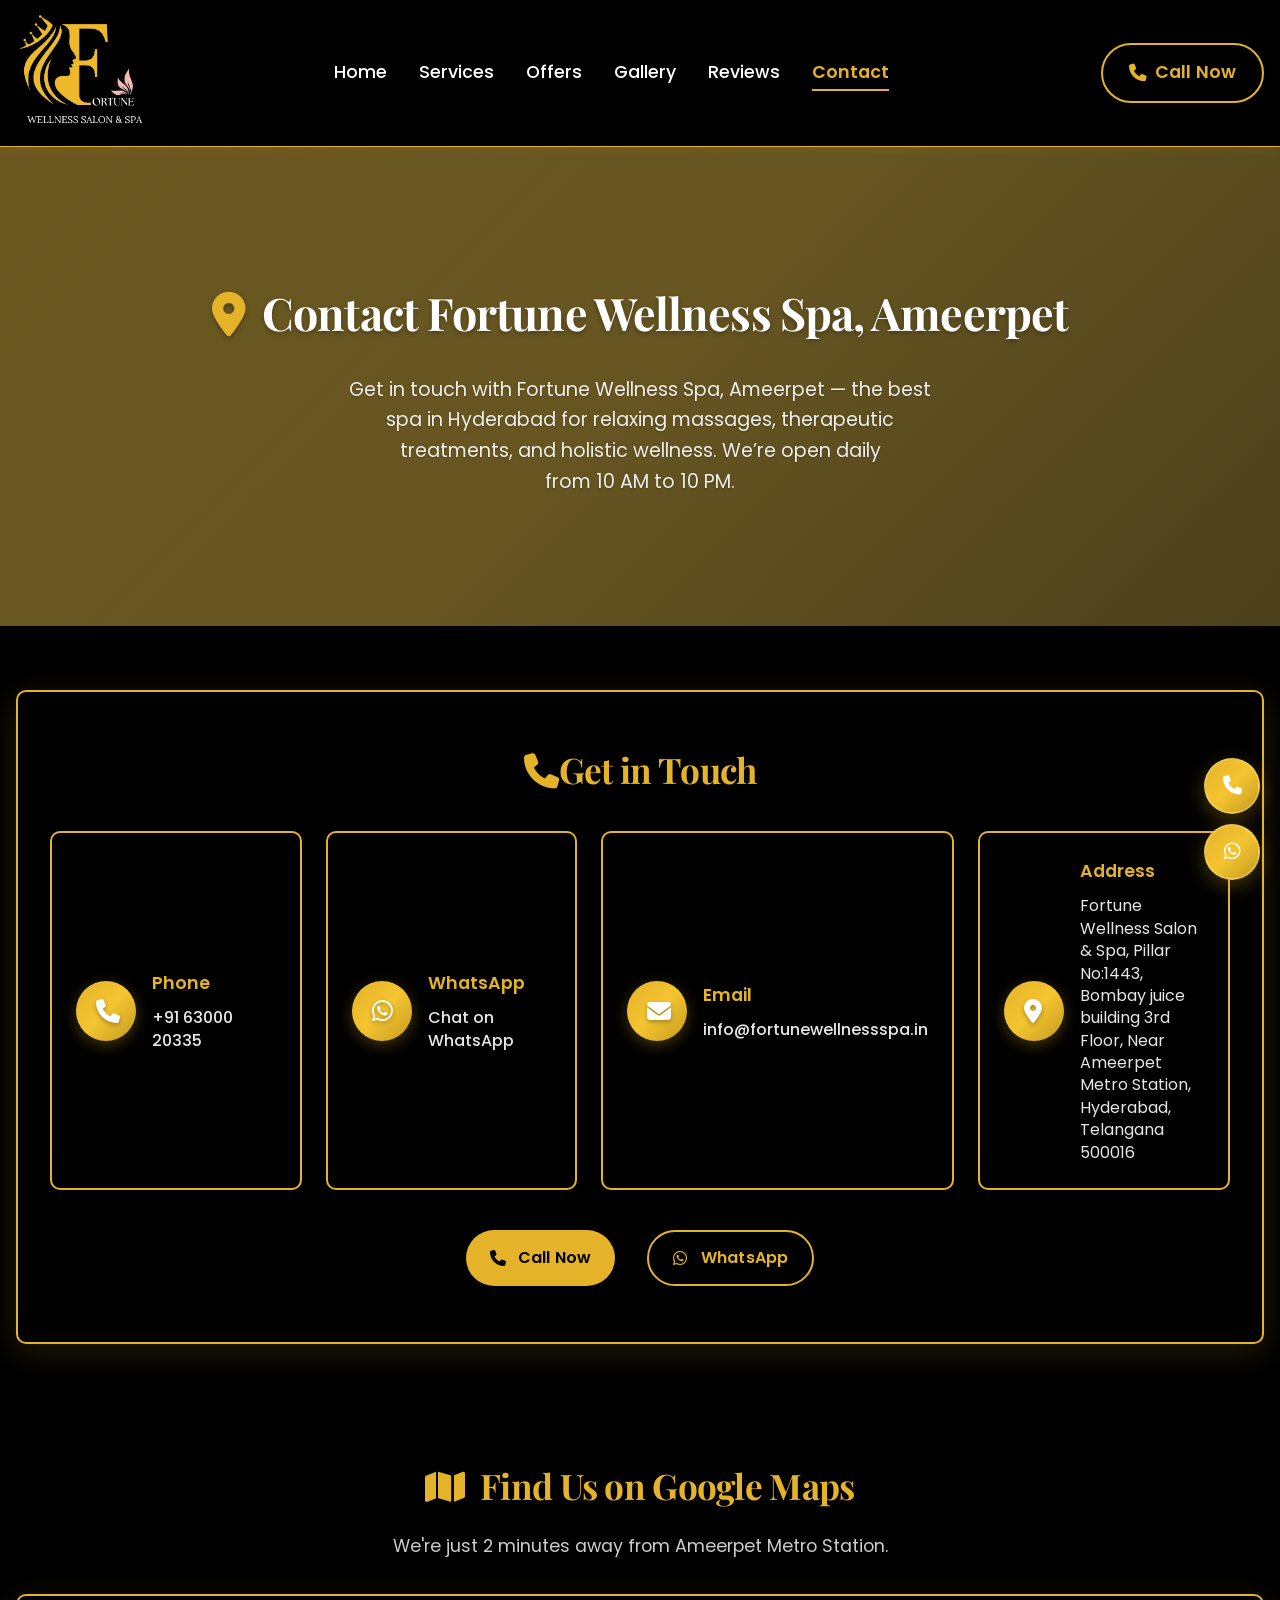
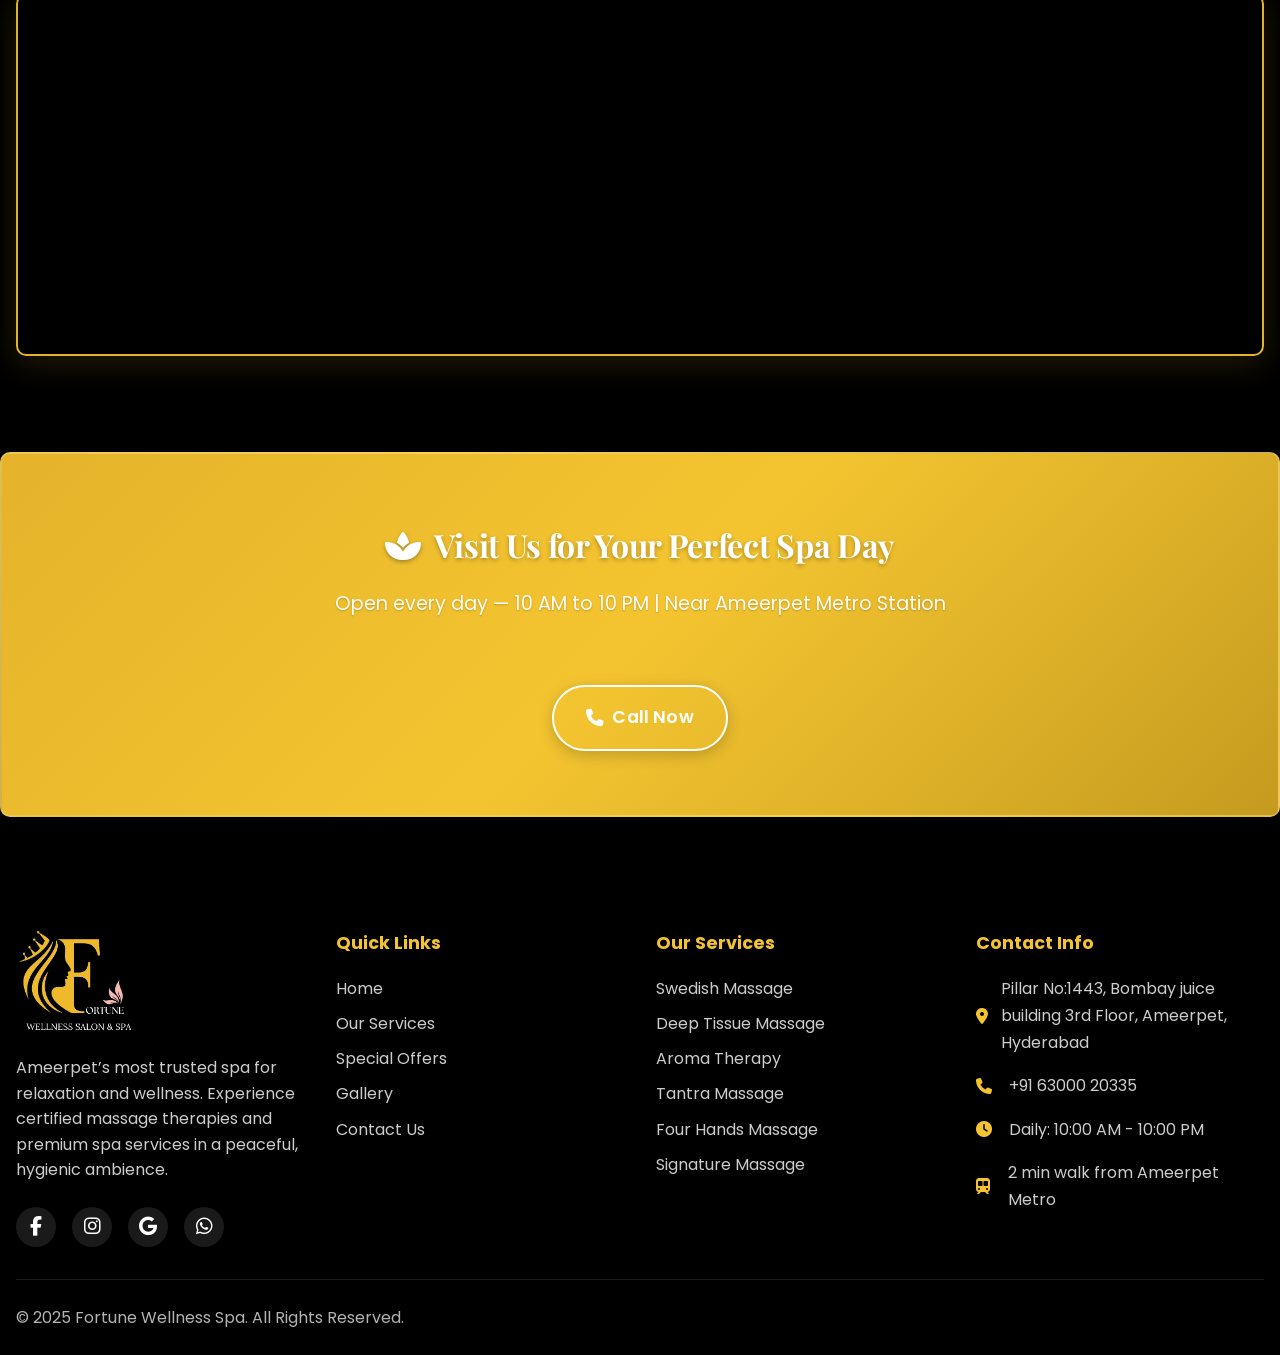
<file: contact.html>
<!DOCTYPE html>
<html lang="en">
<head>
  <meta charset="UTF-8">
  <meta name="viewport" content="width=device-width, initial-scale=1.0">
  <title>Contact Us | Fortune Wellness Spa | Ameerpet Hyderabad</title>
  <meta name="description" content="Contact Fortune Wellness Spa at Pillar No:1443, Bombay juice building 3rd Floor, Ameerpet, Hyderabad. Call, WhatsApp, or visit us daily 10 AM-10 PM. Located near Ameerpet Metro Station.">
  <link rel="stylesheet" href="assets/css/style.css">
  <link rel="stylesheet" href="assets/css/contact.css">
  <link rel="stylesheet" href="https://cdnjs.cloudflare.com/ajax/libs/font-awesome/6.4.0/css/all.min.css">
  <link rel="preconnect" href="https://fonts.googleapis.com">
  <link rel="preconnect" href="https://fonts.gstatic.com" crossorigin>
  <link href="https://fonts.googleapis.com/css2?family=Playfair+Display:wght@400;600;700&family=Poppins:wght@300;400;500;600&display=swap" rel="stylesheet">
  <link rel="icon" href="favicon_io/favicon.ico">
  <link rel="apple-touch-icon" sizes="180x180" href="favicon_io/apple-touch-icon.png">
  <link rel="icon" type="image/png" sizes="32x32" href="favicon_io/favicon-32x32.png">
  <link rel="icon" type="image/png" sizes="16x16" href="favicon_io/favicon-16x16.png">
  <link rel="manifest" href="favicon_io/site.webmanifest">
</head>
<body class="contact-page">

  <!-- Header -->
  <header class="header">
    <div class="container nav-bar">
      <a href="index.html" class="logo"><img src="assets/img/logo.png" alt="Fortune Wellness Spa Logo"></a>
      
      <!-- Mobile Menu Button -->
      <button class="mobile-menu-toggle" id="mobile-menu-toggle">
        <span class="hamburger-line"></span>
        <span class="hamburger-line"></span>
        <span class="hamburger-line"></span>
      </button>
      
      <nav class="nav" id="nav-menu">
        <a href="/">Home</a>
        <a href="/services">Services</a>
        <a href="/offers">Offers</a>
        <a href="/gallery">Gallery</a>
        <a href="/reviews">Reviews</a>
        <a href="/contact" class="active">Contact</a>
      </nav>
      <a href="tel:+916300020335" class="btn-outline"><i class="fas fa-phone"></i> Call Now</a>
    </div>
  </header>

  <!-- Hero Section -->
  <section class="service-hero">
    <div class="container">
      <h1><i class="fas fa-map-marker-alt"></i> Contact Fortune Wellness Spa, Ameerpet</h1>
      <p>Get in touch with Fortune Wellness Spa, Ameerpet — the best spa in Hyderabad for relaxing massages, therapeutic treatments, and holistic wellness. We’re open daily from 10 AM to 10 PM.</p>
    </div>
  </section>

  <!-- Contact Info Section -->
  <section class="container contact-section">
    <div class="contact-info">
      <h2><i class="fas fa-phone"></i> Get in Touch</h2>

      <div class="contact-boxes">
        <div class="contact-box">
          <div class="contact-icon">
            <i class="fas fa-phone"></i>
          </div>
          <div class="contact-content">
            <h4>Phone</h4>
            <a href="tel:+916300020335">+91 63000 20335</a>
          </div>
        </div>

        <div class="contact-box">
          <div class="contact-icon">
            <i class="fab fa-whatsapp"></i>
          </div>
          <div class="contact-content">
            <h4>WhatsApp</h4>
            <a href="https://wa.me/916300020335" target="_blank">Chat on WhatsApp</a>
          </div>
        </div>

        <div class="contact-box">
          <div class="contact-icon">
            <i class="fas fa-envelope"></i>
          </div>
          <div class="contact-content">
            <h4>Email</h4>
            <a href="mailto:info@fortunewellnessspa.in">info@fortunewellnessspa.in</a>
          </div>
        </div>

        <div class="contact-box">
          <div class="contact-icon">
            <i class="fas fa-map-marker-alt"></i>
          </div>
          <div class="contact-content">
            <h4>Address</h4>
            <span>Fortune Wellness Salon & Spa, Pillar No:1443, Bombay juice building 3rd Floor, Near Ameerpet Metro Station, Hyderabad, Telangana 500016</span>
          </div>
        </div>
      </div>

      <div class="cta-group">
        <a href="tel:+916300020335" class="btn-primary"><i class="fas fa-phone"></i> Call Now</a>
        <a href="https://wa.me/916300020335" target="_blank" class="btn-outline"><i class="fab fa-whatsapp"></i> WhatsApp</a>
      </div>
    </div>
  </section>

  <!-- Google Map Embed -->
  <section class="container map-section">
    <h2><i class="fas fa-map"></i> Find Us on Google Maps</h2>
    <p>We're just 2 minutes away from Ameerpet Metro Station.</p>
    <div class="map-container">
      <iframe 
        src="https://www.google.com/maps?q=Fortune+Wellness+Spa+Ameerpet&output=embed" 
        width="100%" 
        height="350" 
        loading="lazy" 
        referrerpolicy="no-referrer-when-downgrade">
      </iframe>
    </div>
  </section>

  <!-- CTA Banner -->
  <section class="offer-banner">
    <h2><i class="fas fa-spa"></i> Visit Us for Your Perfect Spa Day</h2>
    <p>Open every day — 10 AM to 10 PM | Near Ameerpet Metro Station</p>
    <a href="tel:+916300020335" class="btn-outline"><i class="fas fa-phone"></i> Call Now</a>
  </section>

  <!-- Footer -->
  <footer>
    <div class="container footer-content">
      <div class="footer-grid">
        <div class="footer-section">
          <h3 class="footer-logo"><img src="assets/img/logo.png" alt="Fortune Wellness Spa Logo" style="height: 110px; width: auto;"></h3>
          <p>Ameerpet’s most trusted spa for relaxation and wellness. Experience certified massage therapies and premium spa services in a peaceful, hygienic ambience.</p>
          <div class="social-links">
            <a href="#" title="Facebook"><i class="fab fa-facebook-f"></i></a>
            <a href="#" title="Instagram"><i class="fab fa-instagram"></i></a>
            <a href="#" title="Google Reviews"><i class="fab fa-google"></i></a>
            <a href="#" title="WhatsApp"><i class="fab fa-whatsapp"></i></a>
          </div>
        </div>
        
        <div class="footer-section">
          <h4>Quick Links</h4>
          <ul>
            <li><a href="/">Home</a></li>
            <li><a href="/services">Our Services</a></li>
            <li><a href="/offers">Special Offers</a></li>
            <li><a href="/gallery">Gallery</a></li>
            <li><a href="/contact">Contact Us</a></li>
          </ul>
        </div>
        
        <div class="footer-section">
          <h4>Our Services</h4>
          <ul>
            <li><a href="/services">Swedish Massage</a></li>
            <li><a href="/services">Deep Tissue Massage</a></li>
            <li><a href="/services">Aroma Therapy</a></li>
            <li><a href="/services">Tantra Massage</a></li>
            <li><a href="/services">Four Hands Massage</a></li>
            <li><a href="/services">Signature Massage</a></li>
          </ul>
        </div>
        
        <div class="footer-section">
          <h4>Contact Info</h4>
          <div class="contact-item">
            <i class="fas fa-map-marker-alt"></i>
            <a href="https://www.google.com/maps/search/?api=1&query=Fortune+Wellness+Salon+And+Spa+Ameerpet+Hyderabad" target="_blank">Pillar No:1443, Bombay juice building 3rd Floor, Ameerpet, Hyderabad</a>
          </div>
          <div class="contact-item">
            <i class="fas fa-phone"></i>
            <a href="tel:+916300020335">+91 63000 20335</a>
          </div>
          <div class="contact-item">
            <i class="fas fa-clock"></i>
            <span>Daily: 10:00 AM - 10:00 PM</span>
          </div>
          <div class="contact-item">
            <i class="fas fa-subway"></i>
            <span>2 min walk from Ameerpet Metro</span>
          </div>
        </div>
      </div>
      
      <div class="footer-bottom">
        <div class="footer-bottom-content">
          <p>&copy; 2025 Fortune Wellness Spa. All Rights Reserved.</p>
          <div class="footer-links">
            
           
          </div>
        </div>
      </div>
    </div>
  </footer>

  <!-- Floating Button -->
  <div class="floating-cta">
    <a href="tel:+916300020335" title="Call Now"><i class="fas fa-phone"></i></a>
    <a href="https://wa.me/916300020335" target="_blank" title="WhatsApp"><i class="fab fa-whatsapp"></i></a>
  </div>

  <script src="assets/js/main.js"></script>
</body>
</html>
</file>
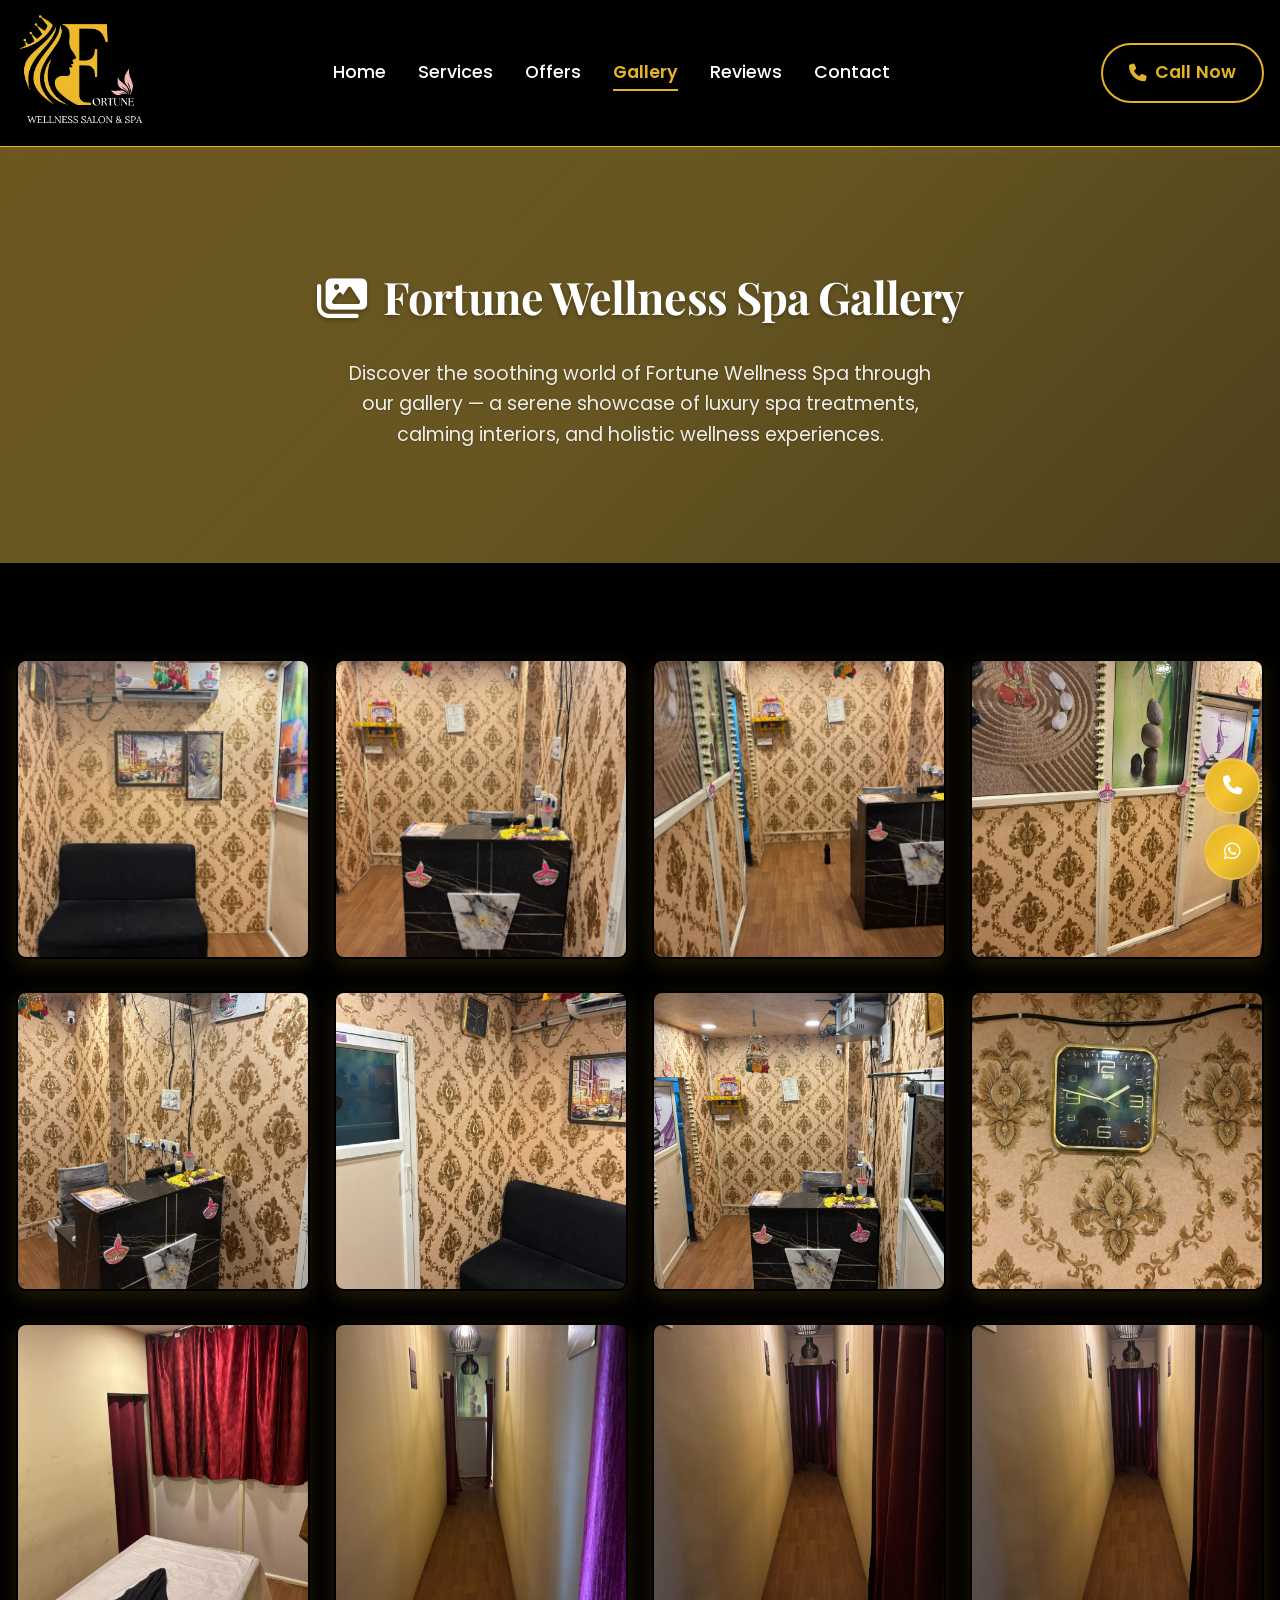
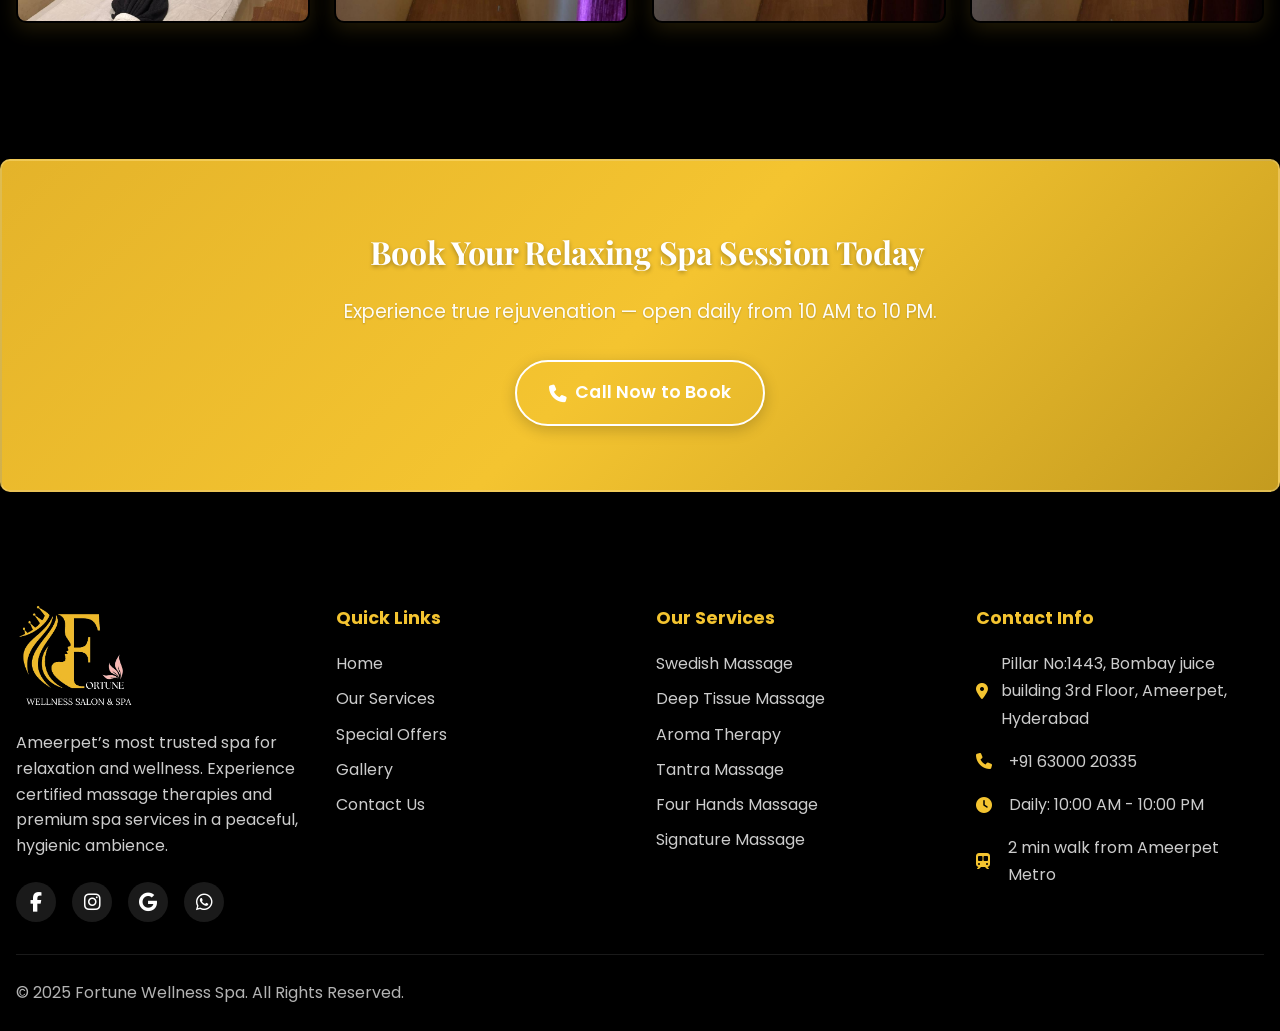
<file: gallery.html>
<!DOCTYPE html>
<html lang="en">
<head>
  <meta charset="UTF-8">
  <meta name="viewport" content="width=device-width, initial-scale=1.0">
  <title>Gallery | Fortune Wellness Spa | Spa Ambience & Interior Photos</title>
  <meta name="description" content="Explore Fortune Wellness Spa's serene ambience, private massage rooms, premium oils, and professional team. See our peaceful spa environment at Pillar No:1443, Bombay juice building 3rd Floor, Ameerpet Hyderabad.">
  <link rel="stylesheet" href="assets/css/style.css">
  <link rel="stylesheet" href="assets/css/gallery.css">
  <link rel="stylesheet" href="https://cdnjs.cloudflare.com/ajax/libs/font-awesome/6.4.0/css/all.min.css">
  <link rel="preconnect" href="https://fonts.googleapis.com">
  <link rel="preconnect" href="https://fonts.gstatic.com" crossorigin>
  <link href="https://fonts.googleapis.com/css2?family=Playfair+Display:wght@400;600;700&family=Poppins:wght@300;400;500;600&display=swap" rel="stylesheet">
  <link rel="icon" href="favicon_io/favicon.ico">
  <link rel="apple-touch-icon" sizes="180x180" href="favicon_io/apple-touch-icon.png">
  <link rel="icon" type="image/png" sizes="32x32" href="favicon_io/favicon-32x32.png">
  <link rel="icon" type="image/png" sizes="16x16" href="favicon_io/favicon-16x16.png">
  <link rel="manifest" href="favicon_io/site.webmanifest">
</head>
<body class="gallery-page">

  <!-- Header -->
  <header class="header">
    <div class="container nav-bar">
      <a href="index.html" class="logo"><img src="assets/img/logo.png" alt="Fortune Wellness Spa Logo"></a>
      
      <!-- Mobile Menu Button -->
      <button class="mobile-menu-toggle" id="mobile-menu-toggle">
        <span class="hamburger-line"></span>
        <span class="hamburger-line"></span>
        <span class="hamburger-line"></span>
      </button>
      
      <nav class="nav" id="nav-menu">
        <a href="/">Home</a>
        <a href="/services">Services</a>
        <a href="/offers">Offers</a>
        <a href="/gallery" class="active">Gallery</a>
        <a href="/reviews">Reviews</a>
        <a href="/contact">Contact</a>
      </nav>
      <a href="tel:+916300020335" class="btn-outline"><i class="fas fa-phone"></i> Call Now</a>
    </div>
  </header>

  <!-- Hero Section -->
  <section class="service-hero">
    <div class="container">
      <h1><i class="fas fa-images"></i> Fortune Wellness Spa Gallery</h1>
      <p>Discover the soothing world of Fortune Wellness Spa through our gallery — a serene showcase of luxury spa treatments, calming interiors, and holistic wellness experiences.</p>
    </div>
  </section>

  <!-- Gallery Container -->
  <div class="gallery-container">
    <div class="container">
      <div class="gallery-grid-3x3">
        <div class="gallery-item">
          <img src="/assets/img/Gallery Images/a1.jpg" alt="Spa reception and lounge area" />
        </div>
        <div class="gallery-item">
          <img src="/assets/img/Gallery Images/a2.jpg" alt="Calm lighting and aroma candles" />
        </div>
        <div class="gallery-item">
          <img src="/assets/img/Gallery Images/a3.jpg" alt="Relaxation zone at Fortune Wellness Spa" />
        </div>
        <div class="gallery-item">
          <img src="/assets/img/Gallery Images/a4.jpg" alt="Private massage room with warm lighting" />
        </div>
        <div class="gallery-item">
          <img src="/assets/img/Gallery Images/a5.jpg" alt="Couple spa room in Ameerpet Hyderabad" />
        </div>
        <div class="gallery-item">
          <img src="/assets/img/Gallery Images/a6.jpg" alt="Relaxation bed and essential oils" />
        </div>
        <div class="gallery-item">
          <img src="/assets/img/Gallery Images/a7.jpg" alt="Premium essential oils" />
        </div>
        <div class="gallery-item">
          <img src="/assets/img/Gallery Images/a8.jpg" alt="Massage stones and candles" />
        </div>
        <div class="gallery-item">
          <img src="/assets/img/Gallery Images/a11.jpg" alt="Therapy towels and spa tools" />
        </div>
        <div class="gallery-item">
          <img src="/assets/img/Gallery Images/a18.jpg" alt="Therapist preparing treatment" />
        </div>
        <div class="gallery-item">
          <img src="/assets/img/Gallery Images/a16.jpg" alt="Spa staff welcoming clients" />
        </div>
        <div class="gallery-item">
          <img src="/assets/img/Gallery Images/a14.jpg" alt="Therapist performing massage therapy" />
        </div>
      </div>
    </div>
  </div>

  <!-- CTA Banner -->
  <section class="offer-banner">
    <h2><i class="fas fa-sparkles"></i> Book Your Relaxing Spa Session Today</h2>
    <p>Experience true rejuvenation — open daily from 10 AM to 10 PM.</p>
    <a href="tel:+916300020335" class="btn-primary"><i class="fas fa-phone"></i> Call Now to Book</a>
  </section>

  <!-- Footer -->
  <footer>
    <div class="container footer-content">
      <div class="footer-grid">
        <div class="footer-section">
          <h3 class="footer-logo"><img src="assets/img/logo.png" alt="Fortune Wellness Spa Logo" style="height: 110px; width: auto;"></h3>
          <p>Ameerpet’s most trusted spa for relaxation and wellness. Experience certified massage therapies and premium spa services in a peaceful, hygienic ambience.</p>
          <div class="social-links">
            <a href="#" title="Facebook"><i class="fab fa-facebook-f"></i></a>
            <a href="#" title="Instagram"><i class="fab fa-instagram"></i></a>
            <a href="#" title="Google Reviews"><i class="fab fa-google"></i></a>
            <a href="#" title="WhatsApp"><i class="fab fa-whatsapp"></i></a>
          </div>
        </div>
        
        <div class="footer-section">
          <h4>Quick Links</h4>
          <ul>
            <li><a href="/">Home</a></li>
            <li><a href="/services">Our Services</a></li>
            <li><a href="/offers">Special Offers</a></li>
            <li><a href="/gallery">Gallery</a></li>
            <li><a href="/contact">Contact Us</a></li>
          </ul>
        </div>
        
        <div class="footer-section">
          <h4>Our Services</h4>
          <ul>
            <li><a href="/services">Swedish Massage</a></li>
            <li><a href="/services">Deep Tissue Massage</a></li>
            <li><a href="/services">Aroma Therapy</a></li>
            <li><a href="/services">Tantra Massage</a></li>
            <li><a href="/services">Four Hands Massage</a></li>
            <li><a href="/services">Signature Massage</a></li>
          </ul>
        </div>
        
        <div class="footer-section">
          <h4>Contact Info</h4>
          <div class="contact-item">
            <i class="fas fa-map-marker-alt"></i>
            <a href="https://www.google.com/maps/search/?api=1&query=Fortune+Wellness+Salon+And+Spa+Ameerpet+Hyderabad" target="_blank">Pillar No:1443, Bombay juice building 3rd Floor, Ameerpet, Hyderabad</a>
          </div>
          <div class="contact-item">
            <i class="fas fa-phone"></i>
            <a href="tel:+916300020335">+91 63000 20335</a>
          </div>
          <div class="contact-item">
            <i class="fas fa-clock"></i>
            <span>Daily: 10:00 AM - 10:00 PM</span>
          </div>
          <div class="contact-item">
            <i class="fas fa-subway"></i>
            <span>2 min walk from Ameerpet Metro</span>
          </div>
        </div>
      </div>
      
      <div class="footer-bottom">
        <div class="footer-bottom-content">
          <p>&copy; 2025 Fortune Wellness Spa. All Rights Reserved.</p>
          <div class="footer-links">
            
            
          </div>
        </div>
      </div>
    </div>
  </footer>

  <!-- Floating Button -->
  <div class="floating-cta">
    <a href="tel:+916300020335" title="Call Now"><i class="fas fa-phone"></i></a>
    <a href="https://wa.me/916300020335" target="_blank" title="WhatsApp"><i class="fab fa-whatsapp"></i></a>
  </div>

  <script src="assets/js/main.js"></script>
</body>
</html>
</file>
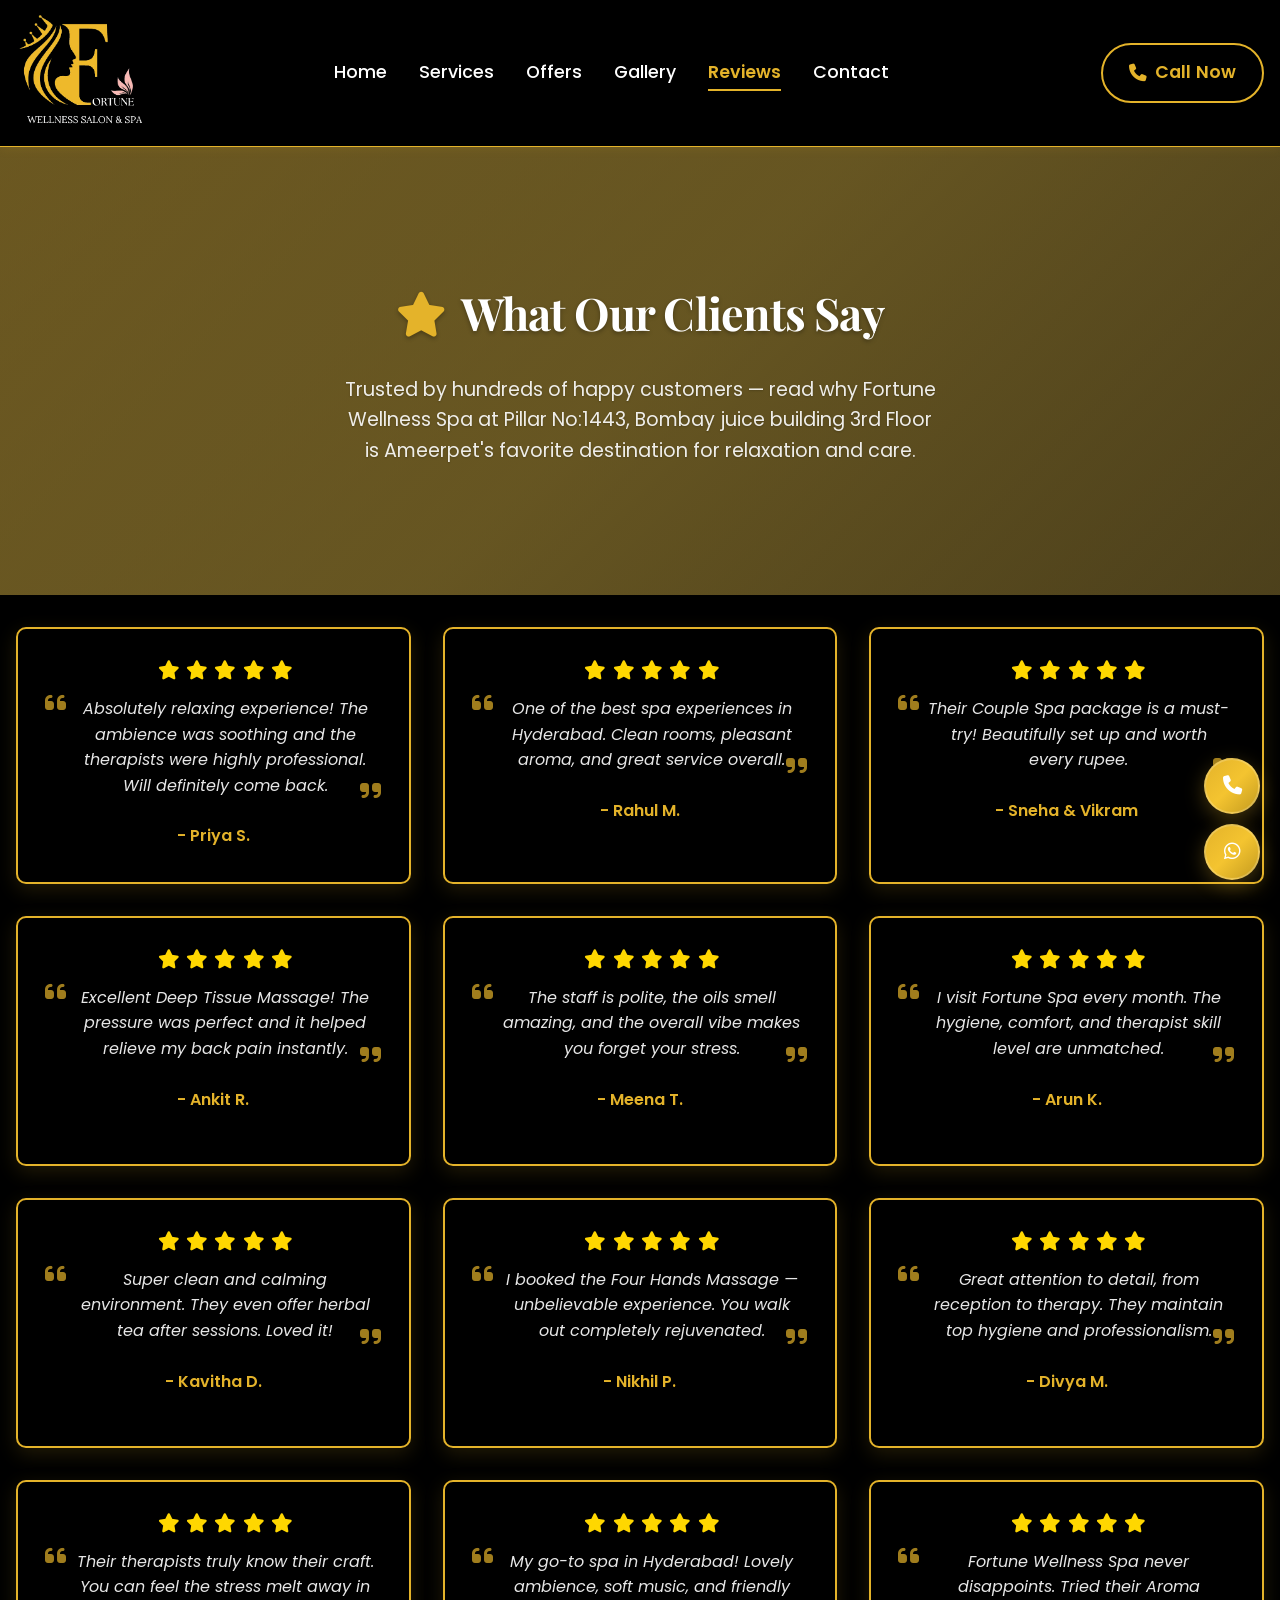
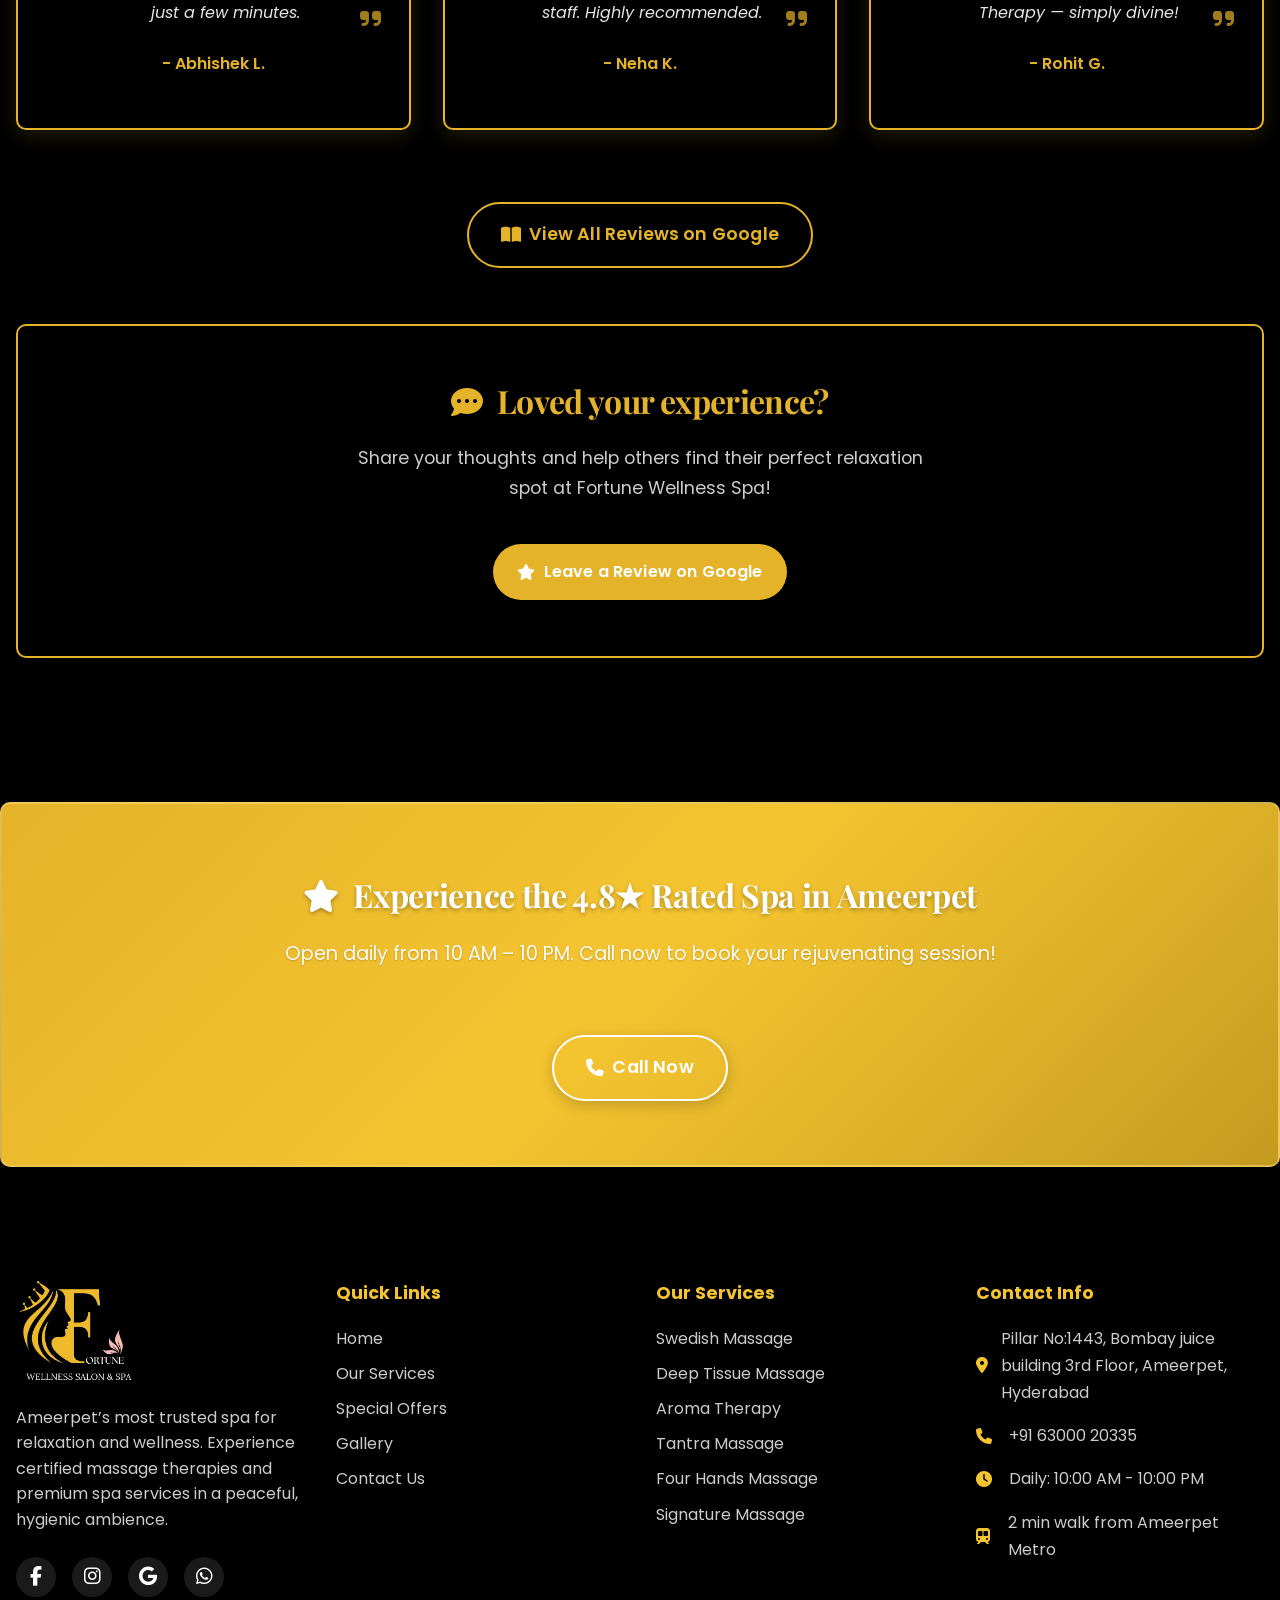
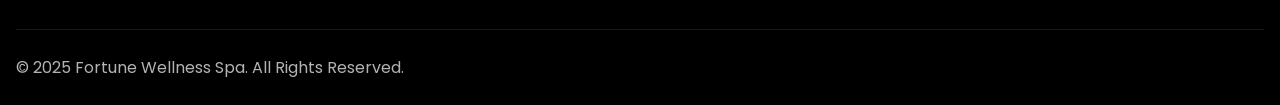
<file: reviews.html>
<!DOCTYPE html>
<html lang="en">
<head>
  <meta charset="UTF-8">
  <meta name="viewport" content="width=device-width, initial-scale=1.0">
  <title>Reviews | Fortune Wellness Spa | Client Testimonials & Feedback</title>
  <meta name="description" content="Read genuine client reviews and testimonials for Fortune Wellness Spa at Pillar No:1443, Bombay juice building 3rd Floor, Ameerpet, Hyderabad. 4.8★ rated spa with hundreds of happy customers.">
  <link rel="stylesheet" href="assets/css/style.css">
  <link rel="stylesheet" href="assets/css/reviews.css">
  <link rel="stylesheet" href="https://cdnjs.cloudflare.com/ajax/libs/font-awesome/6.4.0/css/all.min.css">
  <link rel="preconnect" href="https://fonts.googleapis.com">
  <link rel="preconnect" href="https://fonts.gstatic.com" crossorigin>
  <link href="https://fonts.googleapis.com/css2?family=Playfair+Display:wght@400;600;700&family=Poppins:wght@300;400;500;600&display=swap" rel="stylesheet">
  <link rel="icon" href="favicon_io/favicon.ico">
  <link rel="apple-touch-icon" sizes="180x180" href="favicon_io/apple-touch-icon.png">
  <link rel="icon" type="image/png" sizes="32x32" href="favicon_io/favicon-32x32.png">
  <link rel="icon" type="image/png" sizes="16x16" href="favicon_io/favicon-16x16.png">
  <link rel="manifest" href="favicon_io/site.webmanifest">
</head>
<body class="reviews-page">

  <!-- Header -->
  <header class="header">
    <div class="container nav-bar">
      <a href="index.html" class="logo"><img src="assets/img/logo.png" alt="Fortune Wellness Spa Logo"></a>
      
      <!-- Mobile Menu Button -->
      <button class="mobile-menu-toggle" id="mobile-menu-toggle">
        <span class="hamburger-line"></span>
        <span class="hamburger-line"></span>
        <span class="hamburger-line"></span>
      </button>
      
      <nav class="nav" id="nav-menu">
        <a href="/">Home</a>
        <a href="/services">Services</a>
        <a href="/offers">Offers</a>
        <a href="/gallery">Gallery</a>
        <a href="/reviews" class="active">Reviews</a>
        <a href="/contact">Contact</a>
      </nav>
      <a href="tel:+916300020335" class="btn-outline"><i class="fas fa-phone"></i> Call Now</a>
    </div>
  </header>

  <!-- Hero -->
  <section class="service-hero">
    <div class="container">
      <h1><i class="fas fa-star"></i> What Our Clients Say</h1>
      <p>Trusted by hundreds of happy customers — read why Fortune Wellness Spa at Pillar No:1443, Bombay juice building 3rd Floor is Ameerpet's favorite destination for relaxation and care.</p>
    </div>
  </section>

  <!-- Reviews Section -->
  <section class="container reviews-page">
    <div class="review-grid">

      <div class="review-card">
        <p class="stars"><i class="fas fa-star"></i><i class="fas fa-star"></i><i class="fas fa-star"></i><i class="fas fa-star"></i><i class="fas fa-star"></i></p>
        <div class="quote-container">
          <i class="fas fa-quote-left quote-icon"></i>
          <p>Absolutely relaxing experience! The ambience was soothing and the therapists were highly professional. Will definitely come back.</p>
          <i class="fas fa-quote-right quote-icon-right"></i>
        </div>
        <h4>- Priya S.</h4>
      </div>

      <div class="review-card">
        <p class="stars"><i class="fas fa-star"></i><i class="fas fa-star"></i><i class="fas fa-star"></i><i class="fas fa-star"></i><i class="fas fa-star"></i></p>
        <div class="quote-container">
          <i class="fas fa-quote-left quote-icon"></i>
          <p>One of the best spa experiences in Hyderabad. Clean rooms, pleasant aroma, and great service overall.</p>
          <i class="fas fa-quote-right quote-icon-right"></i>
        </div>
        <h4>- Rahul M.</h4>
      </div>

      <div class="review-card">
        <p class="stars"><i class="fas fa-star"></i><i class="fas fa-star"></i><i class="fas fa-star"></i><i class="fas fa-star"></i><i class="fas fa-star"></i></p>
        <div class="quote-container">
          <i class="fas fa-quote-left quote-icon"></i>
          <p>Their Couple Spa package is a must-try! Beautifully set up and worth every rupee.</p>
          <i class="fas fa-quote-right quote-icon-right"></i>
        </div>
        <h4>- Sneha & Vikram</h4>
      </div>

      <div class="review-card">
        <p class="stars"><i class="fas fa-star"></i><i class="fas fa-star"></i><i class="fas fa-star"></i><i class="fas fa-star"></i><i class="fas fa-star"></i></p>
        <div class="quote-container">
          <i class="fas fa-quote-left quote-icon"></i>
          <p>Excellent Deep Tissue Massage! The pressure was perfect and it helped relieve my back pain instantly.</p>
          <i class="fas fa-quote-right quote-icon-right"></i>
        </div>
        <h4>- Ankit R.</h4>
      </div>

      <div class="review-card">
        <p class="stars"><i class="fas fa-star"></i><i class="fas fa-star"></i><i class="fas fa-star"></i><i class="fas fa-star"></i><i class="fas fa-star"></i></p>
        <div class="quote-container">
          <i class="fas fa-quote-left quote-icon"></i>
          <p>The staff is polite, the oils smell amazing, and the overall vibe makes you forget your stress.</p>
          <i class="fas fa-quote-right quote-icon-right"></i>
        </div>
        <h4>- Meena T.</h4>
      </div>

      <div class="review-card">
        <p class="stars"><i class="fas fa-star"></i><i class="fas fa-star"></i><i class="fas fa-star"></i><i class="fas fa-star"></i><i class="fas fa-star"></i></p>
        <div class="quote-container">
          <i class="fas fa-quote-left quote-icon"></i>
          <p>I visit Fortune Spa every month. The hygiene, comfort, and therapist skill level are unmatched.</p>
          <i class="fas fa-quote-right quote-icon-right"></i>
        </div>
        <h4>- Arun K.</h4>
      </div>

      <div class="review-card">
        <p class="stars"><i class="fas fa-star"></i><i class="fas fa-star"></i><i class="fas fa-star"></i><i class="fas fa-star"></i><i class="fas fa-star"></i></p>
        <div class="quote-container">
          <i class="fas fa-quote-left quote-icon"></i>
          <p>Super clean and calming environment. They even offer herbal tea after sessions. Loved it!</p>
          <i class="fas fa-quote-right quote-icon-right"></i>
        </div>
        <h4>- Kavitha D.</h4>
      </div>

      <div class="review-card">
        <p class="stars"><i class="fas fa-star"></i><i class="fas fa-star"></i><i class="fas fa-star"></i><i class="fas fa-star"></i><i class="fas fa-star"></i></p>
        <div class="quote-container">
          <i class="fas fa-quote-left quote-icon"></i>
          <p>I booked the Four Hands Massage — unbelievable experience. You walk out completely rejuvenated.</p>
          <i class="fas fa-quote-right quote-icon-right"></i>
        </div>
        <h4>- Nikhil P.</h4>
      </div>

      <div class="review-card">
        <p class="stars"><i class="fas fa-star"></i><i class="fas fa-star"></i><i class="fas fa-star"></i><i class="fas fa-star"></i><i class="fas fa-star"></i></p>
        <div class="quote-container">
          <i class="fas fa-quote-left quote-icon"></i>
          <p>Great attention to detail, from reception to therapy. They maintain top hygiene and professionalism.</p>
          <i class="fas fa-quote-right quote-icon-right"></i>
        </div>
        <h4>- Divya M.</h4>
      </div>

      <div class="review-card">
        <p class="stars"><i class="fas fa-star"></i><i class="fas fa-star"></i><i class="fas fa-star"></i><i class="fas fa-star"></i><i class="fas fa-star"></i></p>
        <div class="quote-container">
          <i class="fas fa-quote-left quote-icon"></i>
          <p>Their therapists truly know their craft. You can feel the stress melt away in just a few minutes.</p>
          <i class="fas fa-quote-right quote-icon-right"></i>
        </div>
        <h4>- Abhishek L.</h4>
      </div>

      <div class="review-card">
        <p class="stars"><i class="fas fa-star"></i><i class="fas fa-star"></i><i class="fas fa-star"></i><i class="fas fa-star"></i><i class="fas fa-star"></i></p>
        <div class="quote-container">
          <i class="fas fa-quote-left quote-icon"></i>
          <p>My go-to spa in Hyderabad! Lovely ambience, soft music, and friendly staff. Highly recommended.</p>
          <i class="fas fa-quote-right quote-icon-right"></i>
        </div>
        <h4>- Neha K.</h4>
      </div>

      <div class="review-card">
        <p class="stars"><i class="fas fa-star"></i><i class="fas fa-star"></i><i class="fas fa-star"></i><i class="fas fa-star"></i><i class="fas fa-star"></i></p>
        <div class="quote-container">
          <i class="fas fa-quote-left quote-icon"></i>
          <p>Fortune Wellness Spa never disappoints. Tried their Aroma Therapy — simply divine!</p>
          <i class="fas fa-quote-right quote-icon-right"></i>
        </div>
        <h4>- Rohit G.</h4>
      </div>

    </div>

    <!-- View All Reviews Button -->
    <div class="view-all-reviews">
      <a href="https://www.google.com/search?rlz=1C1CHBF_enIN1141IN1141&sxsrf=AE3TifNPM_affA5P6BqnN0GyqaJ5QFb4-Q:1761208452736&si=[base64]&q=Fortune+Wellness+Salon+And+Spa+%7C+Luxury+Spa+in+Ameerpet+Reviews" target="_blank" class="btn-outline"><i class="fas fa-book-open"></i> View All Reviews on Google</a>
    </div>

    <!-- Google Reviews Button -->
    <div class="review-cta">
      <h2><i class="fas fa-comment-dots"></i> Loved your experience?</h2>
      <p>Share your thoughts and help others find their perfect relaxation spot at Fortune Wellness Spa!</p>
      <a href="https://www.google.com/search?rlz=1C1CHBF_enIN1141IN1141&sxsrf=AE3TifNPM_affA5P6BqnN0GyqaJ5QFb4-Q:1761208452736&si=[base64]&q=Fortune+Wellness+Salon+And+Spa+%7C+Luxury+Spa+in+Ameerpet+Reviews#lrd=0x3bcb911d99bf5135:0xe3c55b81bc646fea,3,,,," target="_blank" class="btn-primary"><i class="fas fa-star"></i> Leave a Review on Google</a>
    </div>
  </section>

  <!-- CTA Banner -->
  <section class="offer-banner">
    <h2><i class="fas fa-star"></i> Experience the 4.8★ Rated Spa in Ameerpet</h2>
    <p>Open daily from 10 AM – 10 PM. Call now to book your rejuvenating session!</p>
    <a href="tel:+916300020335" class="btn-outline"><i class="fas fa-phone"></i> Call Now</a>
  </section>

  <!-- Footer -->
  <footer>
    <div class="container footer-content">
      <div class="footer-grid">
        <div class="footer-section">
          <h3 class="footer-logo"><img src="assets/img/logo.png" alt="Fortune Wellness Spa Logo" style="height: 110px; width: auto;"></h3>
          <p>Ameerpet’s most trusted spa for relaxation and wellness. Experience certified massage therapies and premium spa services in a peaceful, hygienic ambience.</p>
          <div class="social-links">
            <a href="#" title="Facebook"><i class="fab fa-facebook-f"></i></a>
            <a href="#" title="Instagram"><i class="fab fa-instagram"></i></a>
            <a href="#" title="Google Reviews"><i class="fab fa-google"></i></a>
            <a href="#" title="WhatsApp"><i class="fab fa-whatsapp"></i></a>
          </div>
        </div>
        
        <div class="footer-section">
          <h4>Quick Links</h4>
          <ul>
            <li><a href="/">Home</a></li>
            <li><a href="/services">Our Services</a></li>
            <li><a href="/offers">Special Offers</a></li>
            <li><a href="/gallery">Gallery</a></li>
            <li><a href="/contact">Contact Us</a></li>
          </ul>
        </div>
        
        <div class="footer-section">
          <h4>Our Services</h4>
          <ul>
            <li><a href="/services">Swedish Massage</a></li>
            <li><a href="/services">Deep Tissue Massage</a></li>
            <li><a href="/services">Aroma Therapy</a></li>
            <li><a href="/services">Tantra Massage</a></li>
            <li><a href="/services">Four Hands Massage</a></li>
            <li><a href="/services">Signature Massage</a></li>
          </ul>
        </div>
        
        <div class="footer-section">
          <h4>Contact Info</h4>
          <div class="contact-item">
            <i class="fas fa-map-marker-alt"></i>
            <a href="https://www.google.com/maps/search/?api=1&query=Fortune+Wellness+Salon+And+Spa+Ameerpet+Hyderabad" target="_blank">Pillar No:1443, Bombay juice building 3rd Floor, Ameerpet, Hyderabad</a>
          </div>
          <div class="contact-item">
            <i class="fas fa-phone"></i>
            <a href="tel:+916300020335">+91 63000 20335</a>
          </div>
          <div class="contact-item">
            <i class="fas fa-clock"></i>
            <span>Daily: 10:00 AM - 10:00 PM</span>
          </div>
          <div class="contact-item">
            <i class="fas fa-subway"></i>
            <span>2 min walk from Ameerpet Metro</span>
          </div>
        </div>
      </div>
      
      <div class="footer-bottom">
        <div class="footer-bottom-content">
          <p>&copy; 2025 Fortune Wellness Spa. All Rights Reserved.</p>
          <div class="footer-links">
           
           
          </div>
        </div>
      </div>
    </div>
  </footer>

  <!-- Floating Button -->
  <div class="floating-cta">
    <a href="tel:+916300020335" title="Call Now"><i class="fas fa-phone"></i></a>
    <a href="https://wa.me/916300020335" target="_blank" title="WhatsApp"><i class="fab fa-whatsapp"></i></a>
  </div>

  <script src="assets/js/main.js"></script>
</body>
</html>
</file>
<file: assets/css/style.css>
/* ========================================
   FORTUNE WELLNESS SPA - CSS STYLESHEET
   ======================================== */

/* ========================================
   1. CSS VARIABLES & ROOT STYLES
   ======================================== */
:root {
  --primary: #E4B32A;
  --primary-dark: #C49B1F;
  --accent: #F4C430;
  --light-bg: #F8F8F8;
  --text: #1A1A1A;
  --muted-text: #666666;
  --dark-bg: #000000;
  --gold-gradient: linear-gradient(135deg, #E4B32A 0%, #F4C430 50%, #C49B1F 100%);
  --radius: 10px;
  --transition: all 0.3s ease;
}

/* ========================================
   2. RESET & BASE STYLES
   ======================================== */
* {
  margin: 0;
  padding: 0;
  box-sizing: border-box;
}

body {
  font-family: "Poppins", "Inter", "Segoe UI", sans-serif;
  background: var(--dark-bg);
  color: white;
  line-height: 1.7;
  overflow-x: hidden;
  font-weight: 400;
}

h1, h2, h3 {
  font-family: "Playfair Display", serif;
  color: var(--primary);
  font-weight: 700;
  letter-spacing: -0.02em;
}

h1 {
  font-weight: 700;
  font-size: 2.5rem;
}

h2 {
  font-weight: 600;
  font-size: 2rem;
}

h3 {
  font-weight: 600;
  font-size: 1.5rem;
}

a {
  text-decoration: none;
  transition: var(--transition);
}

/* ========================================
   3. LAYOUT & CONTAINER
   ======================================== */
.container {
  margin: 0 auto;
  padding: 2rem 1rem;
  width: 100%;
  max-width: 100%;
  box-sizing: border-box;
}

/* ========================================
   4. HEADER & NAVIGATION
   ======================================== */
.header {
  background: var(--dark-bg);
  border-bottom: 1px solid var(--primary);
  position: sticky;
  top: 0;
  z-index: 999;
  box-shadow: 0 2px 10px rgba(228, 179, 42, 0.1);
}

.nav-bar {
  display: flex;
  justify-content: space-between;
  align-items: center;
  padding: 0.8rem 1rem;
  width: 100%;
  max-width: 1400px;
  margin: 0 auto;
}

.logo {
  display: flex;
  align-items: center;
  flex-shrink: 0;
  width: 200px;
}

.logo img {
  height: 120px;
  width: auto;
  object-fit: contain;
}

.logo i {
  font-size: 1.4rem;
}

.nav {
  display: flex;
  align-items: center;
  gap: 0.5rem;
  flex: 1;
  justify-content: center;
  max-width: 600px;
  margin: 0 auto;
}

.nav a {
  color: white;
  margin: 0 0.75rem;
  font-weight: 500;
  position: relative;
  display: flex;
  align-items: center;
  gap: 0.5rem;
  font-family: "Poppins", sans-serif;
  font-size: 1.1rem;
}

.nav a::after {
  content: "";
  position: absolute;
  left: 0; bottom: -3px;
  width: 0; height: 2px;
  background: var(--primary);
  transition: width 0.3s;
}

.nav a:hover::after {
  width: 100%;
}

.nav a.active {
  color: var(--primary);
  font-weight: 600;
}

.nav a.active::after {
  width: 100%;
}

.call-btn {
  background: var(--primary);
  color: var(--dark-bg);
  padding: 0.6rem 1.2rem;
  border-radius: 50px;
  font-weight: 600;
}

.call-btn i {
  color: var(--dark-bg);
}

.header .btn-outline {
  margin: 0;
  margin-left: auto;
  border: 2px solid var(--primary);
  color: var(--primary);
  background: transparent;
  position: relative;
  z-index: 1;
  font-size: 1.1rem;
  padding: 0.8rem 1.5rem;
  flex-shrink: 0;
  width: 163px;
  justify-content: center;
  border-radius: 50px;
  font-weight: 600;
  text-decoration: none;
  display: inline-flex;
  align-items: center;
  gap: 0.5rem;
  font-family: "Poppins", sans-serif;
  transition: all 0.3s ease;
}

.header .btn-outline:hover {
  color: white;
  border-color: var(--primary);
  z-index: 2;
}

.header .btn-outline:hover i {
  color: white;
}

.header .btn-outline::before {
  content: "";
  position: absolute;
  top: 0;
  left: -100%;
  width: 100%;
  height: 100%;
  background: var(--gold-gradient);
  transition: var(--transition);
  z-index: -1;
}

.header .btn-outline:hover::before {
  left: 0;
}

.call-btn:hover {
  background: var(--primary-dark);
}

/* ========================================
   5. MOBILE MENU
   ======================================== */
.mobile-menu-toggle {
  display: none;
  flex-direction: column;
  justify-content: space-around;
  width: 30px;
  height: 30px;
  background: transparent;
  border: none;
  cursor: pointer;
  padding: 0;
  z-index: 1001;
}

.hamburger-line {
  width: 100%;
  height: 3px;
  background: var(--primary);
  border-radius: 2px;
  transition: var(--transition);
  transform-origin: center;
}

.mobile-menu-toggle.active .hamburger-line:nth-child(1) {
  transform: rotate(45deg) translate(6px, 6px);
}

.mobile-menu-toggle.active .hamburger-line:nth-child(2) {
  opacity: 0;
}

.mobile-menu-toggle.active .hamburger-line:nth-child(3) {
  transform: rotate(-45deg) translate(6px, -6px);
}

/* ========================================
   6. HERO SECTION
   ======================================== */
.hero {
  background: var(--gold-gradient);
  color: #fff;
  text-align: center;
  padding: 6rem 1rem;
  position: relative;
  overflow: hidden;
}

.hero::before {
  content: "";
  position: absolute;
  inset: 0;
  background: url('https://images.unsplash.com/photo-1571019613454-1cb2f99b2d8b?ixlib=rb-4.0.3&auto=format&fit=crop&w=2070&q=80') center/cover no-repeat;
  opacity: 0.3;
  z-index: 0;
}

.hero::after {
  content: "";
  position: absolute;
  inset: 0;
  background: linear-gradient(135deg, rgba(26, 26, 26, 0.7) 0%, rgba(26, 26, 26, 0.8) 100%);
  z-index: 0;
}

.hero-overlay {
  position: relative;
  z-index: 1;
  max-width: 800px;
  margin: auto;
  background: rgba(255,255,255,0.15);
  border-radius: var(--radius);
  backdrop-filter: blur(10px);
  padding: 3rem 2rem;
  border: 1px solid rgba(255,255,255,0.2);
  box-shadow: 0 8px 32px rgba(0,0,0,0.1);
}

.hero h1 {
  font-size: 2.5rem;
  color: #fff;
  margin-bottom: 1rem;
  text-shadow: 0 2px 4px rgba(0,0,0,0.3);
}

.hero p {
  margin: 1rem 0 2.5rem;
  color: #f8f8f8;
  font-size: 1.1rem;
  text-shadow: 0 1px 2px rgba(0,0,0,0.2);
}

.hero-description {
  margin: 1.5rem 0 2.5rem !important;
  color: #f0f0f0 !important;
  font-size: 1rem !important;
  font-style: italic;
  line-height: 1.6;
  text-shadow: 0 1px 2px rgba(0,0,0,0.2);
  opacity: 0.95;
}

.cta-group a {
  margin: 0 0.5rem;
}

.btn-primary {
  background: var(--primary);
  color: white;
  padding: 0.75rem 1.5rem;
  border-radius: 50px;
  font-weight: 600;
  display: inline-flex;
  align-items: center;
  gap: 0.5rem;
  font-family: "Poppins", sans-serif;
  letter-spacing: 0.01em;
}

.btn-primary:hover {
  background: var(--primary-dark);
}

.btn-secondary {
  background: #fff;
  color: var(--primary-dark);
  border: 2px solid var(--primary);
  padding: 0.75rem 1.5rem;
  border-radius: 50px;
  font-weight: 600;
  display: inline-flex;
  align-items: center;
  gap: 0.5rem;
  font-family: "Poppins", sans-serif;
  letter-spacing: 0.01em;
}

.btn-secondary:hover {
  background: var(--accent);
  border-color: var(--accent);
}

/* ========================================
   7. ABOUT SECTION
   ======================================== */
.about {
  text-align: center;
  margin: 4rem 0;
  position: relative;
  background: linear-gradient(135deg, var(--dark-bg), rgba(20, 20, 20, 0.95));
  padding: 4rem 2rem;
  border-radius: var(--radius);
  border: 1px solid rgba(255, 255, 255, 0.1);
  box-shadow: 0 10px 40px rgba(0, 0, 0, 0.3);
  backdrop-filter: blur(10px);

  box-sizing: border-box;
}

.about-content {
  max-width: 1200px;
  margin: 0 auto;
  padding: 0 2rem;
}

.intro-lead {
  text-align: center;
}

.about p:not(.intro-lead):not(.cta-text):not(.cta-subtext) {
  text-align: left;
  margin: 1.5rem 0 !important;
  font-size: 1.05rem !important;
  line-height: 1.7 !important;
  color: #e8e8e8 !important;
  max-width: none;
}

.cta-highlight {
  text-align: center;
}

.about .btn-outline {
  text-align: center;
  display: block;
  margin: 2rem auto 0;
}

.about h2 {
  margin-bottom: 2rem;
  position: relative;
  text-align: center;
}

.about h2::after {
  content: "";
  position: absolute;
  bottom: -10px;
  left: 50%;
  transform: translateX(-50%);
  width: 80px;
  height: 3px;
  background: var(--gold-gradient);
  border-radius: 2px;
}

.about p {
  max-width: 800px;
  margin: 2rem auto;
  color: white;
  font-size: 1.1rem;
  line-height: 1.8;
  font-weight: 300;
  letter-spacing: 0.01em;
}

.intro-lead {
  font-size: 1.4rem !important;
  font-weight: 600 !important;
  color: var(--accent) !important;
  margin-bottom: 2rem !important;
  text-shadow: 0 2px 4px rgba(0,0,0,0.3);
  text-align: center;
  line-height: 1.4;
  position: relative;
}

.intro-lead::after {
  content: "";
  position: absolute;
  bottom: -8px;
  left: 50%;
  transform: translateX(-50%);
  width: 60px;
  height: 2px;
  background: var(--accent);
  border-radius: 2px;
}

.about p:not(.intro-lead):not(.cta-text):not(.cta-subtext) {
  margin: 1.5rem auto !important;
  font-size: 1.05rem !important;
  line-height: 1.7 !important;
  color: #e8e8e8 !important;
  text-align: center;
  max-width: 700px;
}

.cta-highlight {
  background: linear-gradient(135deg, rgba(228, 179, 42, 0.15), rgba(255, 215, 0, 0.1));
  border: 2px solid rgba(228, 179, 42, 0.4);
  border-radius: 20px;
  padding: 2rem;
  margin: 2.5rem auto;
  max-width: 650px;
  backdrop-filter: blur(10px);
  box-shadow: 0 8px 32px rgba(228, 179, 42, 0.2);
  position: relative;
  overflow: hidden;
}

.cta-highlight::before {
  content: "";
  position: absolute;
  top: -50%;
  left: -50%;
  width: 200%;
  height: 200%;
  background: radial-gradient(circle, rgba(228, 179, 42, 0.1) 0%, transparent 70%);
  animation: shimmer 3s ease-in-out infinite;
  pointer-events: none;
}

@keyframes shimmer {
  0%, 100% { transform: rotate(0deg); }
  50% { transform: rotate(180deg); }
}

.cta-text {
  font-size: 1.5rem !important;
  font-weight: 700 !important;
  color: var(--accent) !important;
  margin-bottom: 0.8rem !important;
  text-align: center;
  text-shadow: 0 2px 4px rgba(0,0,0,0.3);
  position: relative;
  z-index: 1;
}

.cta-subtext {
  font-size: 1.1rem !important;
  color: #f5f5f5 !important;
  margin-bottom: 0 !important;
  text-align: center;
  font-style: italic;
  line-height: 1.5;
  position: relative;
  z-index: 1;
}

/* ========================================
   8. FEATURES SECTION
   ======================================== */
.why-choose {
  background: var(--gold-gradient);
  border-radius: var(--radius);
  box-shadow: 0 4px 20px rgba(228, 179, 42, 0.08);
  padding: 4rem 1rem;
  margin: 4rem 0;
  border: 1px solid rgba(228, 179, 42, 0.1);
  position: relative;
}

.why-choose h2 {
  color: var(--dark-bg);
  margin-bottom: 2rem;
  position: relative;
  text-align: center;
}

.why-choose::before {
  content: "";
  position: absolute;
  top: 0;
  left: 50%;
  transform: translateX(-50%);
  width: 60px;
  height: 4px;
  background: var(--dark-bg);
  border-radius: 2px;
}

.features {
  display: grid;
  grid-template-columns: repeat(auto-fit, minmax(200px, 1fr));
  gap: 2rem;
  text-align: center;
  margin-top: 3rem;
}

.features div {
  background: var(--dark-bg);
  border-radius: var(--radius);
  padding: 2rem 1rem;
  transition: var(--transition);
  border: 2px solid var(--primary);
  position: relative;
  box-shadow: 0 2px 10px rgba(228, 179, 42, 0.05);
  display: flex;
  flex-direction: column;
  align-items: center;
  gap: 1rem;
  color: white;
}

.features div i {
  font-size: 2rem;
  color: var(--primary);
  transition: var(--transition);
}

.features div::before {
  content: "";
  position: absolute;
  top: -2px;
  left: -2px;
  right: -2px;
  bottom: -2px;
  background: var(--gold-gradient);
  border-radius: var(--radius);
  z-index: -1;
  opacity: 0;
  transition: var(--transition);
}

.features div:hover {
  transform: translateY(-5px);
  background: var(--dark-bg);
  color: white;
  border-color: var(--accent);
  box-shadow: 0 8px 20px rgba(0, 0, 0, 0.3);
}

.features div:hover::before {
  opacity: 0;
}

.features div:hover i {
  color: var(--accent);
}

/* ========================================
   9. SERVICES SECTION
   ======================================== */
.services {
  margin: 4rem 0;
}

.services h2 {
  text-align: center;
}

.services-cta {
  text-align: center;
  margin-top: 2rem;
}

.services-cta .btn-outline {
  border: 2px solid var(--primary);
  color: var(--primary);
  background: transparent;
  padding: 1rem 2rem;
  border-radius: 50px;
  font-weight: 600;
  font-size: 1.1rem;
  transition: var(--transition);
  text-decoration: none;
  display: inline-flex;
  align-items: center;
  gap: 0.5rem;
  font-family: "Poppins", sans-serif;
  letter-spacing: 0.01em;
  box-shadow: 0 4px 15px rgba(228, 179, 42, 0.1);
  position: relative;
  overflow: hidden;
  z-index: 1;
}

.services-cta .btn-outline::before {
  content: "";
  position: absolute;
  top: 0;
  left: -100%;
  width: 100%;
  height: 100%;
  background: var(--gold-gradient);
  transition: all 0.3s ease;
  z-index: -1;
}

.services-cta .btn-outline:hover::before {
  left: 0;
}

.services-cta .btn-outline:hover {
  transform: translateY(-2px);
  box-shadow: 0 8px 25px rgba(228, 179, 42, 0.3);
  color: var(--dark-bg);
  border-color: var(--primary);
  z-index: 2;
}

.services-cta .btn-outline i {
  color: var(--primary);
  transition: all 0.3s ease;
  margin-left: 0.5rem;
}

.services-cta .btn-outline:hover i {
  transform: translateX(5px);
  color: var(--dark-bg);
}

.service-grid {
  display: grid;
  grid-template-columns: repeat(auto-fit, minmax(280px, 1fr));
  gap: 2rem;
  margin-top: 2rem;
}

.card {
  background: var(--dark-bg);
  border-radius: var(--radius);
  box-shadow: 0 4px 15px rgba(228, 179, 42, 0.1);
  overflow: hidden;
  text-align: center;
  transition: var(--transition);
  border: 2px solid var(--primary);
  position: relative;
  color: white;
}

.card::before {
  content: "";
  position: absolute;
  top: 0;
  left: 0;
  right: 0;
  height: 4px;
  background: var(--gold-gradient);
  opacity: 0;
  transition: var(--transition);
}

.card:hover {
  transform: translateY(-8px);
  box-shadow: 0 8px 25px rgba(228, 179, 42, 0.2);
  border-color: var(--accent);
}

.card:hover::before {
  opacity: 1;
}

.card img {
  width: 100%;
  height: 220px;
  object-fit: cover;
  transition: var(--transition);
}

.card:hover img {
  transform: scale(1.05);
}

.card h3 {
  margin: 1.5rem 0 0.8rem;
  color: var(--primary);
  font-size: 1.3rem;
}

.card p {
  padding: 0 1.5rem;
  color: rgba(255, 255, 255, 0.8);
  line-height: 1.7;
  margin-bottom: 1rem;
  font-weight: 300;
  letter-spacing: 0.01em;
}

.btn-outline {
  display: inline-flex;
  align-items: center;
  gap: 0.5rem;
  border: 2px solid var(--primary);
  color: var(--primary);
  padding: 0.75rem 1.5rem;
  margin: 0.5rem;
  border-radius: 50px;
  font-weight: 600;
  transition: var(--transition);
  position: relative;
  overflow: hidden;
  font-family: "Poppins", sans-serif;
  letter-spacing: 0.01em;
  text-decoration: none;
}

.btn-outline::before {
  content: "";
  position: absolute;
  top: 0;
  left: -100%;
  width: 100%;
  height: 100%;
  background: var(--gold-gradient);
  transition: var(--transition);
  z-index: -1;
}

.btn-outline:hover {
  color: white;
  border-color: var(--primary);
}

.btn-outline:hover::before {
  left: 0;
}

/* Specific button contexts */
.cta-group .btn-outline {
  margin: 0 0.5rem;
}

.about .btn-outline {
  margin: 2rem auto 0;
  display: inline-flex;
  width: fit-content;
  position: relative;
  z-index: 1;
}

.offer-banner .btn-outline {
  margin: 2rem auto 0;
  display: inline-flex;
  width: fit-content;
  border: 2px solid white;
  color: white;
  position: relative;
  z-index: 1;
}

.offer-banner .btn-outline:hover {
  color: var(--dark-bg);
  border-color: white;
  z-index: 2;
}

.offer-banner .btn-outline::before {
  content: "";
  position: absolute;
  top: 0;
  left: -100%;
  width: 100%;
  height: 100%;
  background: white !important;
  transition: var(--transition);
  z-index: -1;
}

.offer-banner .btn-outline:hover::before {
  left: 0;
}

.reviews .btn-outline {
  margin: 2rem auto 0;
  display: inline-flex;
  width: fit-content;
  border: 2px solid white;
  color: white;
  position: relative;
  z-index: 1;
}

.reviews .btn-outline:hover {
  color: var(--dark-bg);
  border-color: white;
  z-index: 2;
}

.reviews .btn-outline::before {
  content: "";
  position: absolute;
  top: 0;
  left: -100%;
  width: 100%;
  height: 100%;
  background: white !important;
  transition: var(--transition);
  z-index: -1;
}

.reviews .btn-outline:hover::before {
  left: 0;
}

.contact-info .btn-outline {
  margin: 0.5rem;
  border: 2px solid var(--primary);
  color: var(--primary);
  position: relative;
  z-index: 1;
}

.contact-info .btn-outline:hover {
  color: white;
  border-color: var(--primary);
  z-index: 2;
}

.contact-info .btn-outline:hover i {
  color: white;
}

.contact-info .btn-outline::before {
  content: "";
  position: absolute;
  top: 0;
  left: -100%;
  width: 100%;
  height: 100%;
  background: var(--gold-gradient);
  transition: var(--transition);
  z-index: -1;
}

.contact-info .btn-outline:hover::before {
  left: 0;
}

.contact-info .btn-primary {
  color: var(--dark-bg);
}

.contact-info .btn-primary i {
  color: var(--dark-bg);
}

/* ========================================
   10. OFFER BANNER
   ======================================== */
.offer-banner {
  text-align: center;
  background: var(--gold-gradient);
  color: white;
  padding: 4rem 2rem;
  margin: 4rem 0;
  border-radius: var(--radius);
  position: relative;
  overflow: hidden;
}

.offer-banner::before {
  content: "";
  position: absolute;
  top: 0;
  left: 0;
  right: 0;
  bottom: 0;
  background: url('https://images.unsplash.com/photo-1540555700478-4be289fbecef?ixlib=rb-4.0.3&auto=format&fit=crop&w=2070&q=80') center/cover no-repeat;
  opacity: 0.1;
  z-index: 0;
}

.offer-banner > * {
  position: relative;
  z-index: 1;
}

.offer-banner h2 {
  font-size: 2rem;
  margin-bottom: 1rem;
  text-shadow: 0 2px 4px rgba(0,0,0,0.3);
  color: white;
}

.offer-banner h2 i {
  color: white;
}

.offer-banner p {
  font-size: 1.2rem;
  margin-bottom: 2rem;
  opacity: 0.9;
}

.offer-banner .btn-primary {
  font-size: 1.1rem;
  padding: 1rem 2rem;
  box-shadow: 0 4px 15px rgba(0,0,0,0.2);
}

/* ========================================
   11. GALLERY SECTION
   ======================================== */
.gallery {
  background: var(--dark-bg);
  padding: 3rem 1rem;
  margin: 2rem 0;
  border-radius: var(--radius);
  border: 1px solid rgba(228, 179, 42, 0.1);
  text-align: center;
}

.gallery h2 {
  margin-bottom: 2rem;
  position: relative;
  color: var(--primary);
}

.gallery h2::after {
  content: "";
  position: absolute;
  bottom: -8px;
  left: 50%;
  transform: translateX(-50%);
  width: 60px;
  height: 3px;
  background: var(--gold-gradient);
  border-radius: 2px;
}

.gallery-grid {
  display: grid;
  grid-template-columns: repeat(auto-fit, minmax(300px, 1fr));
  gap: 2rem;
  max-width: 1000px;
  margin: 0 auto;
}

.gallery-grid img {
  border-radius: var(--radius);
  transition: var(--transition);
  box-shadow: 0 4px 15px rgba(228, 179, 42, 0.1);
  border: 3px solid var(--accent);
  width: 100%;
  height: 250px;
  object-fit: cover;
}

.gallery-grid img:hover {
  transform: scale(1.02);
  box-shadow: 0 8px 25px rgba(228, 179, 42, 0.3);
  border-color: var(--accent);
  border-width: 4px;
}

/* ========================================
   12. REVIEWS SECTION
   ======================================== */
.reviews {
  background: var(--gold-gradient);
  border-radius: var(--radius);
  padding: 4rem 1rem;
  box-shadow: 0 4px 20px rgba(228, 179, 42, 0.08);
  text-align: center;
  margin: 4rem 0;
  border: 1px solid rgba(228, 179, 42, 0.1);
  position: relative;
}

.reviews::before {
  content: "";
  position: absolute;
  top: 0;
  left: 50%;
  transform: translateX(-50%);
  width: 60px;
  height: 4px;
  background: var(--gold-gradient);
  border-radius: 2px;
}

.reviews h2 {
  color: var(--dark-bg);
  margin-bottom: 3rem;
  position: relative;
}

.reviews h2::after {
  content: "";
  position: absolute;
  bottom: -10px;
  left: 50%;
  transform: translateX(-50%);
  width: 80px;
  height: 3px;
  background: var(--dark-bg);
  border-radius: 2px;
}

.reviews blockquote {
  margin: 2rem auto;
  max-width: 700px;
  font-style: italic;
  color: white;
  font-size: 1.1rem;
  line-height: 1.7;
  padding: 2rem;
  background: var(--dark-bg);
  border-radius: var(--radius);
  box-shadow: 0 2px 10px rgba(0, 0, 0, 0.3);
  border-left: 4px solid var(--primary);
  position: relative;
}

.reviews blockquote i {
  color: #ffd700;
  margin-right: 0.2rem;
}

.reviews blockquote::before {
  content: "\201C";
  font-size: 4rem;
  color: var(--accent);
  position: absolute;
  top: -10px;
  left: 20px;
  font-family: serif;
}

/* Reviews Grid Layout */
.reviews-grid {
  display: grid;
  grid-template-columns: repeat(auto-fit, minmax(300px, 1fr));
  gap: 2rem;
  margin: 3rem 0;
}

.review-card {
  background: var(--dark-bg);
  border-radius: var(--radius);
  padding: 2rem;
  box-shadow: 0 4px 15px rgba(0, 0, 0, 0.3);
  border: 2px solid var(--primary);
  position: relative;
  transition: var(--transition);
  display: flex;
  flex-direction: column;
  align-items: center;
  text-align: center;
  min-height: 250px;
}

.review-card:hover {
  transform: translateY(-5px);
  box-shadow: 0 8px 25px rgba(0, 0, 0, 0.4);
  border-color: var(--accent);
}

.stars {
  margin-bottom: 1.5rem;
}

.stars i {
  color: #ffd700;
  font-size: 1.2rem;
  margin: 0 0.1rem;
}

.review-card blockquote {
  margin: 0;
  font-style: italic;
  color: white;
  font-size: 1rem;
  line-height: 1.6;
  padding: 0;
  background: none;
  border: none;
  box-shadow: none;
  position: relative;
  flex-grow: 1;
  display: flex;
  align-items: center;
}

.review-card blockquote::before {
  content: "\201C";
  font-size: 3rem;
  color: var(--accent);
  position: absolute;
  top: -15px;
  left: -10px;
  font-family: serif;
  opacity: 0.7;
}

/* ========================================
   13. CONTACT & LOCATION
   ======================================== */
.find-us {
  text-align: center;
  margin: 4rem 0;
  background: var(--dark-bg);
  padding: 3rem 1rem;
  border-radius: var(--radius);
  border: 1px solid rgba(228, 179, 42, 0.1);
}

.find-us h2 {
  margin-bottom: 2rem;
  position: relative;
}

.find-us h2::after {
  content: "";
  position: absolute;
  bottom: -10px;
  left: 50%;
  transform: translateX(-50%);
  width: 80px;
  height: 3px;
  background: var(--gold-gradient);
  border-radius: 2px;
}

.find-us iframe {
  width: 100%;
  height: 350px;
  border-radius: var(--radius);
  margin: 2rem 0;
  box-shadow: 0 4px 15px rgba(228, 179, 42, 0.1);
  border: 2px solid rgba(228, 179, 42, 0.1);
}

.contact-info {
  margin-top: 2rem;
  padding: 2rem;
  background: rgba(228, 179, 42, 0.1);
  border-radius: var(--radius);
  box-shadow: 0 2px 10px rgba(228, 179, 42, 0.05);
}

.contact-info p {
  margin: 1rem 0;
  font-size: 1.1rem;
  display: flex;
  align-items: center;
  gap: 0.5rem;
  color: white;
}

.contact-info i {
  color: var(--primary);
  width: 20px;
}

.contact-info a {
  color: var(--primary);
  font-weight: 600;
}

.find-us .cta-group a {
  margin: 0.5rem;
}

/* ========================================
   14. FOOTER
   ======================================== */
footer {
  background: var(--dark-bg);
  color: white;
  padding: 3rem 0 0;
  margin-top: 4rem;
}

.footer-content {
  padding: 0 1rem;
}

.footer-grid {
  display: grid;
  grid-template-columns: repeat(auto-fit, minmax(250px, 1fr));
  gap: 2rem;
  margin-bottom: 2rem;
}

.footer-section h3 {
  color: white;
  margin-bottom: 1rem;
  font-size: 1.3rem;
  display: flex;
  align-items: center;
  gap: 0.5rem;
}

.footer-section h4 {
  color: var(--accent);
  margin-bottom: 1rem;
  font-size: 1.1rem;
}

.footer-section p {
  color: rgba(255, 255, 255, 0.8);
  line-height: 1.6;
  margin-bottom: 1.5rem;
}

.footer-section ul {
  list-style: none;
  padding: 0;
}

.footer-section ul li {
  margin-bottom: 0.5rem;
}

.footer-section ul li a {
  color: rgba(255, 255, 255, 0.8);
  transition: var(--transition);
  display: flex;
  align-items: center;
  gap: 0.5rem;
}

.footer-section ul li a:hover {
  color: var(--accent);
  transform: translateX(5px);
}

.social-links {
  display: flex;
  gap: 1rem;
  margin-top: 1rem;
}

.social-links a {
  display: flex;
  align-items: center;
  justify-content: center;
  width: 40px;
  height: 40px;
  background: rgba(255, 255, 255, 0.1);
  border-radius: 50%;
  color: white;
  transition: var(--transition);
  font-size: 1.2rem;
}

.social-links a:hover {
  background: var(--accent);
  transform: translateY(-2px);
}

.contact-item {
  display: flex;
  align-items: center;
  gap: 0.8rem;
  margin-bottom: 1rem;
  color: rgba(255, 255, 255, 0.8);
}

.contact-item i {
  color: var(--accent);
  width: 20px;
  font-size: 1rem;
}

.contact-item a {
  color: rgba(255, 255, 255, 0.8);
  transition: var(--transition);
}

.contact-item a:hover {
  color: var(--accent);
}

.footer-bottom {
  border-top: 1px solid rgba(255, 255, 255, 0.1);
  padding: 1.5rem 0;
  margin-top: 2rem;
}

.footer-bottom-content {
  display: flex;
  justify-content: space-between;
  align-items: center;
  flex-wrap: wrap;
  gap: 1rem;
}

.footer-bottom p {
  color: rgba(255, 255, 255, 0.7);
  margin: 0;
}

.footer-links {
  display: flex;
  gap: 1.5rem;
}

.footer-links a {
  color: rgba(255, 255, 255, 0.7);
  transition: var(--transition);
}

.footer-links a:hover {
  color: var(--accent);
}

/* ========================================
   15. CONTACT BOXES
   ======================================== */
.contact-boxes {
  display: grid;
  grid-template-columns: repeat(auto-fit, minmax(280px, 1fr));
  gap: 1.5rem;
  margin: 2rem 0;
}

.contact-box {
  background: var(--dark-bg);
  border-radius: var(--radius);
  padding: 1.5rem;
  display: flex;
  align-items: center;
  gap: 1rem;
  transition: var(--transition);
  border: 2px solid var(--primary);
  box-shadow: 0 4px 15px rgba(0, 0, 0, 0.2);
}

.contact-box:hover {
  transform: translateY(-5px);
  border-color: var(--accent);
  box-shadow: 0 8px 25px rgba(0, 0, 0, 0.3), 0 0 20px rgba(228, 179, 42, 0.3);
}

.contact-icon {
  background: var(--gold-gradient);
  border-radius: 50%;
  width: 60px;
  height: 60px;
  display: flex;
  align-items: center;
  justify-content: center;
  flex-shrink: 0;
  box-shadow: 0 4px 15px rgba(228, 179, 42, 0.3);
}

.contact-icon i {
  color: white;
  font-size: 1.5rem;
  text-shadow: 0 2px 4px rgba(0, 0, 0, 0.3);
}

.contact-content h4 {
  color: var(--primary);
  font-size: 1.1rem;
  font-weight: 600;
  margin-bottom: 0.5rem;
  font-family: "Playfair Display", serif;
}

.contact-content p {
  color: white;
  font-size: 1rem;
  line-height: 1.4;
  margin: 0;
}

.contact-content a {
  color: var(--primary);
  text-decoration: none;
  font-weight: 500;
  transition: var(--transition);
}

.contact-content a:hover {
  color: var(--accent);
  text-decoration: underline;
}

/* Contact Boxes Responsive */
@media (max-width: 768px) {
  .contact-boxes {
    grid-template-columns: 1fr;
    gap: 1rem;
  }
  
  .contact-box {
    padding: 1.2rem;
    text-align: left;
  }
  
  .contact-content {
    text-align: left;
  }
  
  .contact-content h4 {
    font-size: 1rem;
    text-align: left !important;
  }
  
  .contact-content p {
    font-size: 0.9rem;
    text-align: left !important;
  }
  
  .contact-icon {
    width: 50px;
    height: 50px;
  }
  
  .contact-icon i {
    font-size: 1.3rem;
  }
}

@media (max-width: 480px) {
  .contact-box {
    flex-direction: column;
    text-align: left;
    padding: 1rem;
  }
  
  .contact-content {
    text-align: left;
  }
  
  .contact-content h4 {
    text-align: left !important;
  }
  
  .contact-content p {
    text-align: left !important;
  }
  
  .contact-icon {
    width: 45px;
    height: 45px;
  }
  
  .contact-icon i {
    font-size: 1.2rem;
  }
}

/* ========================================
   16. FLOATING CTA
   ======================================== */
.floating-cta {
  position: fixed;
  bottom: 20px;
  right: 20px;
  display: flex;
  flex-direction: column;
  gap: 10px;
  z-index: 1000;
}

.floating-cta a {
  background: var(--gold-gradient);
  color: white;
  padding: 16px;
  border-radius: 50px;
  font-weight: 600;
  box-shadow: 0 6px 20px rgba(228, 179, 42, 0.3);
  transition: var(--transition);
  border: 2px solid rgba(255,255,255,0.2);
  display: flex;
  align-items: center;
  justify-content: center;
  width: 56px;
  height: 56px;
  font-size: 1.2rem;
}

.floating-cta a:hover {
  transform: translateY(-2px);
  box-shadow: 0 8px 25px rgba(228, 179, 42, 0.4);
}

/* ========================================
   16. OFFERS POPUP
   ======================================== */
.offers-popup {
  position: fixed;
  top: 0;
  left: 0;
  width: 100%;
  height: 100%;
  background: rgba(0, 0, 0, 0.8);
  display: flex;
  justify-content: center;
  align-items: center;
  z-index: 10000;
  opacity: 0;
  visibility: hidden;
  transition: all 0.3s ease;
  padding: 1rem;
  box-sizing: border-box;
}

.offers-popup.show {
  opacity: 1;
  visibility: visible;
}

.popup-content {
  background: var(--gold-gradient);
  border-radius: 20px;
  padding: 2.5rem 2rem;
  max-width: 550px;
  width: 90%;
  position: relative;
  box-shadow: 0 25px 50px rgba(0, 0, 0, 0.4), 0 0 0 1px rgba(255, 255, 255, 0.1);
  transform: scale(0.8) translateY(50px);
  transition: all 0.4s cubic-bezier(0.34, 1.56, 0.64, 1);
  border: 2px solid rgba(255, 255, 255, 0.2);
  z-index: 998;
  backdrop-filter: blur(10px);
  overflow: hidden;
  margin: 1rem;
  /* Hide scrollbar */
  scrollbar-width: none; /* Firefox */
  -ms-overflow-style: none; /* Internet Explorer 10+ */
}

.popup-content::-webkit-scrollbar {
  display: none; /* WebKit browsers */
}

.popup-content::before {
  content: "";
  position: absolute;
  top: -50%;
  left: -50%;
  width: 200%;
  height: 200%;
  background: radial-gradient(circle, rgba(255, 255, 255, 0.1) 0%, transparent 70%);
  animation: shimmer 3s ease-in-out infinite;
  pointer-events: none;
}

.popup-content::after {
  content: "";
  position: absolute;
  top: 0;
  left: 0;
  right: 0;
  bottom: 0;
  background: url('data:image/svg+xml,<svg xmlns="http://www.w3.org/2000/svg" viewBox="0 0 100 100"><defs><pattern id="sparkles" x="0" y="0" width="20" height="20" patternUnits="userSpaceOnUse"><circle cx="10" cy="10" r="1" fill="rgba(255,255,255,0.3)"/></pattern></defs><rect width="100" height="100" fill="url(%23sparkles)"/></svg>') repeat;
  opacity: 0.3;
  pointer-events: none;
}

@keyframes shimmer {
  0%, 100% { transform: translateX(-100%) translateY(-100%) rotate(0deg); }
  50% { transform: translateX(0%) translateY(0%) rotate(180deg); }
}

.offers-popup.show .popup-content {
  transform: scale(1) translateY(0);
}

.popup-close {
  position: absolute;
  top: 1.5rem;
  right: 1.5rem;
  background: rgba(0, 0, 0, 0.3);
  border: 2px solid rgba(255, 255, 255, 0.3);
  border-radius: 50%;
  width: 40px;
  height: 40px;
  display: flex;
  align-items: center;
  justify-content: center;
  cursor: pointer;
  transition: all 0.3s ease;
  color: white;
  font-size: 1.3rem;
  backdrop-filter: blur(10px);
  z-index: 1000;
  user-select: none;
  -webkit-user-select: none;
  -moz-user-select: none;
  -ms-user-select: none;
}

.popup-close:hover {
  background: rgba(0, 0, 0, 0.5);
  border-color: rgba(255, 255, 255, 0.6);
  transform: scale(1.1) rotate(90deg);
  box-shadow: 0 4px 15px rgba(0, 0, 0, 0.3);
}

.popup-close:active {
  background: rgba(0, 0, 0, 0.7);
  transform: scale(0.95);
}

.popup-close:focus {
  outline: 2px solid rgba(255, 255, 255, 0.8);
  outline-offset: 2px;
}

.popup-header h3 {
  color: white;
  font-size: 2.2rem;
  margin-bottom: 1.2rem;
  text-align: center;
  font-weight: 700;
  text-shadow: 0 2px 4px rgba(0, 0, 0, 0.3);
  position: relative;
  line-height: 1.2;
}

.popup-header h3::after {
  content: "";
  position: absolute;
  bottom: -8px;
  left: 50%;
  transform: translateX(-50%);
  width: 60px;
  height: 3px;
  background: rgba(255, 255, 255, 0.8);
  border-radius: 2px;
}

.popup-header h3 i {
  color: white;
  margin-right: 0.5rem;
  animation: pulse 2s infinite;
}

@keyframes pulse {
  0%, 100% { transform: scale(1); }
  50% { transform: scale(1.1); }
}

.offer-highlight {
  text-align: center;
  margin-bottom: 2rem;
  background: rgba(255, 255, 255, 0.1);
  padding: 1.5rem;
  border-radius: 15px;
  border: 1px solid rgba(255, 255, 255, 0.2);
  backdrop-filter: blur(5px);
}

.offer-highlight h4 {
  color: white;
  font-size: 1.5rem;
  margin-bottom: 1.5rem;
  font-weight: 600;
  text-shadow: 0 1px 2px rgba(0, 0, 0, 0.3);
  line-height: 1.3;
}

.offer-highlight h4 i {
  color: white;
  margin-right: 0.5rem;
  animation: sparkle 1.5s ease-in-out infinite;
}

@keyframes sparkle {
  0%, 100% { transform: scale(1) rotate(0deg); }
  25% { transform: scale(1.1) rotate(5deg); }
  75% { transform: scale(1.1) rotate(-5deg); }
}

.offer-price {
  color: white;
  font-size: 1.4rem;
  margin-bottom: 1rem;
  font-weight: 500;
  text-shadow: 0 1px 2px rgba(0, 0, 0, 0.3);
  line-height: 1.4;
}

.offer-price strong {
  color: var(--dark-bg);
  background: linear-gradient(135deg, #fff 0%, #f0f0f0 100%);
  padding: 0.5rem 1rem;
  border-radius: 25px;
  font-weight: 700;
  font-size: 1.3rem;
  box-shadow: 0 4px 15px rgba(0, 0, 0, 0.2);
  border: 2px solid rgba(255, 255, 255, 0.3);
  display: inline-block;
  margin: 0 0.5rem;
  animation: bounce 2s infinite;
}

@keyframes bounce {
  0%, 20%, 50%, 80%, 100% { transform: translateY(0); }
  40% { transform: translateY(-5px); }
  60% { transform: translateY(-3px); }
}

.offer-details {
  color: rgba(255, 255, 255, 0.9);
  font-size: 1.1rem;
  font-style: italic;
  margin-top: 1rem;
  text-shadow: 0 1px 2px rgba(0, 0, 0, 0.3);
  line-height: 1.4;
}

.popup-cta {
  display: flex;
  gap: 1.5rem;
  justify-content: center;
  align-items: center;
  flex-wrap: wrap;
  margin-top: 1rem;
}

.popup-cta .btn-primary {
  background: linear-gradient(135deg, #fff 0%, #f8f8f8 100%);
  color: var(--dark-bg);
  padding: 1rem 2rem;
  border-radius: 50px;
  font-weight: 600;
  display: inline-flex;
  align-items: center;
  justify-content: center;
  gap: 0.5rem;
  font-family: "Poppins", sans-serif;
  letter-spacing: 0.01em;
  font-size: 1.1rem;
  transition: all 0.3s ease;
  text-decoration: none;
  box-shadow: 0 6px 20px rgba(0, 0, 0, 0.2);
  border: 2px solid rgba(255, 255, 255, 0.3);
  position: relative;
  overflow: hidden;
  min-height: 56px;
  height: 56px;
  vertical-align: top;
}

.popup-cta .btn-primary::before {
  content: "";
  position: absolute;
  top: 0;
  left: -100%;
  width: 100%;
  height: 100%;
  background: linear-gradient(135deg, var(--primary) 0%, var(--accent) 100%);
  transition: all 0.3s ease;
  z-index: -1;
}

.popup-cta .btn-primary:hover {
  color: white;
  transform: translateY(-3px);
  box-shadow: 0 10px 30px rgba(0, 0, 0, 0.3);
}

.popup-cta .btn-primary:hover::before {
  left: 0;
}

.popup-cta .btn-outline {
  border: 2px solid rgba(255, 255, 255, 0.8);
  color: white;
  padding: 1rem 2rem;
  border-radius: 50px;
  font-weight: 600;
  display: inline-flex;
  align-items: center;
  justify-content: center;
  gap: 0.5rem;
  font-family: "Poppins", sans-serif;
  letter-spacing: 0.01em;
  font-size: 1.1rem;
  transition: all 0.3s ease;
  position: relative;
  overflow: hidden;
  text-decoration: none;
  backdrop-filter: blur(10px);
  background: rgba(255, 255, 255, 0.1);
  min-height: 56px;
  height: 56px;
  vertical-align: top;
}

.popup-cta .btn-outline::before {
  content: "";
  position: absolute;
  top: 0;
  left: -100%;
  width: 100%;
  height: 100%;
  background: linear-gradient(135deg, rgba(255, 255, 255, 0.9) 0%, rgba(255, 255, 255, 0.7) 100%);
  transition: all 0.3s ease;
  z-index: -1;
}

.popup-cta .btn-outline:hover {
  color: var(--dark-bg);
  border-color: rgba(255, 255, 255, 1);
  transform: translateY(-3px);
  box-shadow: 0 10px 30px rgba(0, 0, 0, 0.3);
}

.popup-cta .btn-outline:hover::before {
  left: 0;
}

/* Popup Responsive */
@media (max-width: 1024px) {
  .popup-content {
    max-width: 500px;
    padding: 2.5rem 2rem;
    margin: 0.5rem;
  }
  
  .popup-header h3 {
    font-size: 2rem;
  }
  
  .offer-highlight h4 {
    font-size: 1.4rem;
  }
  
  .offer-price {
    font-size: 1.3rem;
  }
}

@media (max-width: 768px) {
  .offers-popup {
    padding: 0.5rem;
    align-items: center;
    justify-content: center;
  }
  
  .popup-content {
    max-width: 450px;
    padding: 1.5rem 1rem;
    margin: 0.5rem;
    border-radius: 15px;
    max-height: calc(100vh - 2rem);
    overflow-y: auto;
    /* Hide scrollbar */
    scrollbar-width: none; /* Firefox */
    -ms-overflow-style: none; /* Internet Explorer 10+ */
  }
  
  .popup-content::-webkit-scrollbar {
    display: none; /* WebKit browsers */
  }
  
  .popup-close {
    top: 0.8rem;
    right: 0.8rem;
    width: 35px;
    height: 35px;
    font-size: 1.2rem;
    z-index: 1000;
    user-select: none;
    -webkit-user-select: none;
    -moz-user-select: none;
    -ms-user-select: none;
  }
  
  .popup-header h3 {
    font-size: 1.6rem;
    margin-bottom: 0.8rem;
    line-height: 1.1;
  }
  
  .offer-highlight {
    padding: 1rem;
    margin-bottom: 1.2rem;
    border-radius: 10px;
  }
  
  .offer-highlight h4 {
    font-size: 1.1rem;
    margin-bottom: 0.8rem;
    line-height: 1.2;
  }
  
  .offer-price {
    font-size: 1rem;
    margin-bottom: 0.5rem;
    line-height: 1.3;
  }
  
  .offer-price strong {
    font-size: 0.95rem;
    padding: 0.25rem 0.5rem;
    margin: 0 0.2rem;
    border-radius: 20px;
  }
  
  .offer-details {
    font-size: 0.9rem;
    margin-top: 0.4rem;
    line-height: 1.3;
  }
  
  .popup-cta {
    gap: 0.6rem;
    margin-top: 0.4rem;
  }
  
  .popup-cta .btn-primary,
  .popup-cta .btn-outline {
    width: 100%;
    max-width: 280px;
    justify-content: center;
    padding: 0.7rem 1.2rem;
    font-size: 0.9rem;
    min-height: 44px;
    height: 44px;
  }
}

@media (max-width: 480px) {
  .offers-popup {
    padding: 0.2rem;
    align-items: center;
    justify-content: center;
  }
  
  .popup-content {
    max-width: 95%;
    padding: 1rem 0.8rem;
    margin: 0.3rem;
    border-radius: 10px;
    max-height: calc(100vh - 1rem);
    overflow-y: auto;
    /* Hide scrollbar */
    scrollbar-width: none; /* Firefox */
    -ms-overflow-style: none; /* Internet Explorer 10+ */
  }
  
  .popup-content::-webkit-scrollbar {
    display: none; /* WebKit browsers */
  }
  
  .popup-close {
    top: 0.6rem;
    right: 0.6rem;
    width: 30px;
    height: 30px;
    font-size: 1rem;
    z-index: 1000;
    user-select: none;
    -webkit-user-select: none;
    -moz-user-select: none;
    -ms-user-select: none;
  }
  
  .popup-header h3 {
    font-size: 1.4rem;
    margin-bottom: 0.6rem;
    line-height: 1.1;
  }
  
  .offer-highlight {
    padding: 0.8rem;
    margin-bottom: 1rem;
    border-radius: 8px;
  }
  
  .offer-highlight h4 {
    font-size: 1rem;
    margin-bottom: 0.6rem;
    line-height: 1.2;
  }
  
  .offer-price {
    font-size: 0.9rem;
    margin-bottom: 0.4rem;
    line-height: 1.3;
  }
  
  .offer-price strong {
    font-size: 0.85rem;
    padding: 0.2rem 0.4rem;
    margin: 0 0.1rem;
    border-radius: 15px;
  }
  
  .offer-details {
    font-size: 0.8rem;
    margin-top: 0.3rem;
    line-height: 1.3;
  }
  
  .popup-cta {
    gap: 0.5rem;
    margin-top: 0.3rem;
  }
  
  .popup-cta .btn-primary,
  .popup-cta .btn-outline {
    max-width: 100%;
    padding: 0.6rem 1rem;
    font-size: 0.85rem;
    min-height: 40px;
    height: 40px;
    border-radius: 20px;
  }
}

/* Additional responsive improvements for popup */
@media (max-height: 600px) and (orientation: landscape) {
  .offers-popup {
    align-items: center;
    justify-content: center;
  }
  
  .popup-content {
    max-height: 90vh;
    overflow-y: auto;
    padding: 1.5rem 2rem;
    /* Hide scrollbar */
    scrollbar-width: none; /* Firefox */
    -ms-overflow-style: none; /* Internet Explorer 10+ */
  }
  
  .popup-content::-webkit-scrollbar {
    display: none; /* WebKit browsers */
  }
  
  .popup-header h3 {
    font-size: 1.6rem;
    margin-bottom: 1rem;
  }
  
  .offer-highlight {
    padding: 1rem;
    margin-bottom: 1.5rem;
  }
  
  .offer-highlight h4 {
    font-size: 1.2rem;
    margin-bottom: 0.8rem;
  }
  
  .offer-price {
    font-size: 1.1rem;
    margin-bottom: 0.6rem;
  }
  
  .offer-details {
    font-size: 0.95rem;
    margin-top: 0.5rem;
  }
  
  .popup-cta {
    margin-top: 0.5rem;
  }
}

@media (max-width: 320px) {
  .popup-content {
    padding: 0.8rem 0.5rem;
    margin: 0.2rem;
    border-radius: 8px;
    max-height: calc(100vh - 0.5rem);
    overflow-y: auto;
    /* Hide scrollbar */
    scrollbar-width: none; /* Firefox */
    -ms-overflow-style: none; /* Internet Explorer 10+ */
  }
  
  .popup-content::-webkit-scrollbar {
    display: none; /* WebKit browsers */
  }
  
  .popup-header h3 {
    font-size: 1.2rem;
    margin-bottom: 0.5rem;
  }
  
  .offer-highlight {
    padding: 0.6rem;
    margin-bottom: 0.8rem;
    border-radius: 6px;
  }
  
  .offer-highlight h4 {
    font-size: 0.9rem;
    margin-bottom: 0.5rem;
  }
  
  .offer-price {
    font-size: 0.8rem;
    margin-bottom: 0.3rem;
  }
  
  .offer-price strong {
    font-size: 0.75rem;
    padding: 0.15rem 0.3rem;
  }
  
  .offer-details {
    font-size: 0.75rem;
    margin-top: 0.2rem;
  }
  
  .popup-cta .btn-primary,
  .popup-cta .btn-outline {
    padding: 0.5rem 0.8rem;
    font-size: 0.8rem;
    min-height: 36px;
    height: 36px;
  }
}

/* ========================================
   17. RESPONSIVE DESIGN
   ======================================== */
@media (max-width: 768px) {
  /* Hide Call Button on Mobile */
  .header .btn-outline {
    display: none;
  }
  
  /* Mobile Menu */
  .mobile-menu-toggle {
    display: flex;
  }
  
  .nav {
    position: fixed;
    top: 0;
    right: -100%;
    width: 80%;
    max-width: 300px;
    height: 100vh;
    background: var(--dark-bg);
    border-left: 3px solid var(--primary);
    flex-direction: column;
    justify-content: flex-start;
    align-items: center;
    padding: 5rem 2rem 2rem;
    box-shadow: -5px 0 15px rgba(0,0,0,0.1);
    transition: right 0.3s ease;
    z-index: 1000;
    flex: none;
  }
  
  .nav.active {
    right: 0;
  }
  
  /* Hide floating CTA when mobile menu is open */
  body.mobile-menu-open .floating-cta {
    display: none;
  }
  
  .header .btn-outline {
    font-size: 1rem;
    padding: 0.6rem 1rem;
    margin-left: 0;
    width: 120px;
    border-radius: 50px;
    font-weight: 600;
  }
  
  .logo {
    width: 150px;
  }
  
  .logo img {
    height: 100px;
  }
  
  .nav a {
    margin: 1rem 0;
    padding: 0.8rem 1rem;
    width: 100%;
    text-align: center;
    border-radius: var(--radius);
    background: var(--light-bg);
    color: var(--text);
    font-weight: 600;
  }
  
  .nav a:hover {
    background: var(--primary);
    color: white;
    transform: none;
  }
  
  .nav a::after {
    display: none;
  }
  
  .call-btn {
    margin-left: auto;
    margin-right: 1rem;
  }
  
  /* Hero */
  .hero {
    padding: 5rem 1rem;
  }
  .hero h1 {
    font-size: 2rem;
  }
  .hero-description {
    font-size: 0.9rem !important;
    margin: 1rem 0 2rem !important;
  }
  .hero-overlay {
    padding: 2rem 1rem;
  }
  
  /* About Section Mobile */
  .about-content {
    padding: 0 1rem;
  }
  .about p:not(.intro-lead):not(.cta-text):not(.cta-subtext) {
    text-align: left;
    font-size: 1rem !important;
    margin: 1.2rem 0 !important;
  }
  .intro-lead {
    font-size: 1.2rem !important;
    margin-bottom: 1.5rem !important;
  }
  .cta-highlight {
    padding: 1.5rem;
    margin: 2rem auto;
    border-radius: 15px;
  }
  .cta-text {
    font-size: 1.3rem !important;
  }
  .cta-subtext {
    font-size: 1rem !important;
  }
  
  /* Features */
  .features {
    grid-template-columns: repeat(auto-fit, minmax(150px, 1fr));
    gap: 1rem;
  }
  
  /* Services */
  .service-grid {
    grid-template-columns: 1fr;
    gap: 1.5rem;
  }
  
  /* Gallery */
  .gallery-grid {
    grid-template-columns: repeat(auto-fit, minmax(250px, 1fr));
  }
  
  /* Reviews */
  .reviews-grid {
    grid-template-columns: 1fr;
    gap: 1.5rem;
  }
  
  .review-card {
    min-height: 200px;
    padding: 1.5rem;
  }
  
  /* Floating CTA */
  .floating-cta {
    bottom: 15px;
    right: 15px;
  }
  .floating-cta a {
    width: 48px;
    height: 48px;
    font-size: 1rem;
  }
  
  /* Footer */
  .footer-grid {
    grid-template-columns: 1fr;
    gap: 2rem;
  }
  
  .footer-bottom-content {
    flex-direction: column;
    text-align: center;
  }
  
  .footer-links {
    justify-content: center;
  }
  
  .social-links {
    justify-content: center;
  }
}

@media (max-width: 480px) {
  .container {
    padding: 1rem 0.5rem;
  }
  .hero {
    padding: 4rem 1rem;
  }
  .hero h1 {
    font-size: 1.8rem;
  }
  .hero-description {
    font-size: 0.85rem !important;
    margin: 0.8rem 0 1.5rem !important;
  }
  
  /* About Section Small Mobile */
  .about-content {
    padding: 0 0.5rem;
  }
  .about p:not(.intro-lead):not(.cta-text):not(.cta-subtext) {
    text-align: left;
    font-size: 0.95rem !important;
    margin: 1rem 0 !important;
  }
  .intro-lead {
    font-size: 1.1rem !important;
    margin-bottom: 1.2rem !important;
  }
  .cta-highlight {
    padding: 1.2rem;
    margin: 1.5rem auto;
    border-radius: 12px;
  }
  .cta-text {
    font-size: 1.2rem !important;
  }
  .cta-subtext {
    font-size: 0.9rem !important;
  }
  .features {
    grid-template-columns: 1fr;
  }
  .features div {
    padding: 1.5rem 1rem;
  }
}

/* ========================================
   END OF STYLESHEET
   ======================================== */
</file>
<file: assets/css/contact.css>
/* ========================================
   CONTACT PAGE - SPECIFIC STYLES
   ======================================== */

/* Import main styles */
@import url('style.css');

/* ========================================
   1. CONTACT HERO SECTION
   ======================================== */
.contact-page .service-hero {
  background: var(--gold-gradient);
  color: white;
  text-align: center;
  padding: 4rem 1rem;
  position: relative;
  overflow: hidden;
}

.contact-page .service-hero::before {
  content: "";
  position: absolute;
  inset: 0;
  background: url('https://images.unsplash.com/photo-1571019613454-1cb2f99b2d8b?ixlib=rb-4.0.3&auto=format&fit=crop&w=2070&q=80') center/cover no-repeat;
  opacity: 0.2;
  z-index: 0;
}

.contact-page .service-hero::after {
  content: "";
  position: absolute;
  inset: 0;
  background: linear-gradient(135deg, rgba(26, 26, 26, 0.6) 0%, rgba(26, 26, 26, 0.7) 100%);
  z-index: 0;
}

.contact-page .service-hero .container {
  position: relative;
  z-index: 1;
}

.contact-page .service-hero h1 {
  font-size: 2.8rem;
  color: white;
  margin-bottom: 1.5rem;
  text-shadow: 0 2px 4px rgba(0,0,0,0.3);
  font-weight: 700;
}

.contact-page .service-hero h1 i {
  color: var(--primary);
  margin-right: 0.5rem;
  animation: pulse 2s infinite;
}

.contact-page .service-hero p {
  font-size: 1.2rem;
  color: rgba(255, 255, 255, 0.9);
  max-width: 600px;
  margin: 0 auto;
  text-shadow: 0 1px 2px rgba(0,0,0,0.2);
  line-height: 1.6;
}

@keyframes pulse {
  0%, 100% { transform: scale(1); }
  50% { transform: scale(1.1); }
}

/* ========================================
   2. CONTACT INFO SECTION
   ======================================== */
.contact-page .service-hero .container,
.contact-page .contact-section .container,
.contact-page .map-section .container,
.contact-page .form-section .container,
.contact-page .offer-banner .container {
  max-width: 1400px;
  margin: 0 auto;
  padding: 4rem 1rem;
}

.contact-section {
  margin-bottom: 3rem;
}

.contact-info {
  background: var(--dark-bg);
  border-radius: var(--radius);
  padding: 3rem 2rem;
  border: 2px solid var(--primary);
  box-shadow: 0 8px 32px rgba(228, 179, 42, 0.15);
  position: relative;
  overflow: hidden;
}

.contact-info::before {
  content: "";
  position: absolute;
  top: 0;
  left: 0;
  right: 0;
  bottom: 0;
  background: url('https://images.unsplash.com/photo-1540555700478-4be289fbecef?ixlib=rb-4.0.3&auto=format&fit=crop&w=2070&q=80') center/cover no-repeat;
  opacity: 0.05;
  z-index: 0;
}

.contact-info > * {
  position: relative;
  z-index: 1;
}

.contact-info h2 {
  font-size: 2.2rem;
  color: var(--primary);
  margin-bottom: 2rem;
  text-align: center;
  font-weight: 700;
  font-family: "Playfair Display", serif;
}

.contact-info h2 i {
  color: var(--primary);
  margin-right: 0.5rem;
  animation: pulse 2s infinite;
}

.contact-boxes {
  display: grid;
  grid-template-columns: repeat(4, 1fr);
  gap: 1.5rem;
  margin: 2rem 0;
  max-width: 1200px;
  margin-left: auto;
  margin-right: auto;
}

.contact-box {
  background: var(--dark-bg);
  border-radius: var(--radius);
  padding: 1.5rem;
  display: flex;
  align-items: center;
  gap: 1rem;
  transition: var(--transition);
  border: 2px solid var(--primary);
  box-shadow: 0 4px 15px rgba(0, 0, 0, 0.2);
  cursor: pointer;
  min-height: 80px;
}

.contact-box:hover {
  transform: translateY(-5px);
  border-color: var(--accent);
  box-shadow: 0 8px 25px rgba(0, 0, 0, 0.3), 0 0 20px rgba(228, 179, 42, 0.3);
}

.contact-icon {
  background: var(--gold-gradient);
  border-radius: 50%;
  width: 60px;
  height: 60px;
  display: flex;
  align-items: center;
  justify-content: center;
  flex-shrink: 0;
}

.contact-icon i {
  color: white;
  font-size: 1.5rem;
}

.contact-content h4 {
  color: var(--primary);
  font-size: 1.1rem;
  font-weight: 600;
  margin-bottom: 0.5rem;
  font-family: "Poppins", sans-serif;
}

.contact-content a,
.contact-content span {
  color: rgba(255, 255, 255, 0.9);
  text-decoration: none;
  font-size: 1rem;
  line-height: 1.4;
  display: block;
}

.contact-content a:hover {
  color: var(--primary);
  text-decoration: underline;
}

.cta-group {
  display: flex;
  gap: 1rem;
  justify-content: center;
  align-items: center;
  flex-wrap: wrap;
  margin-top: 2rem;
}

.cta-group .btn-primary,
.cta-group .btn-outline {
  min-height: 56px;
  height: 56px;
  justify-content: center;
  vertical-align: top;
  display: inline-flex;
  align-items: center;
  gap: 0.5rem;
}

/* ========================================
   3. MAP SECTION
   ======================================== */
.map-section {
  margin-bottom: 3rem;
}

.map-section h2 {
  font-size: 2.2rem;
  color: var(--primary);
  margin-bottom: 1rem;
  text-align: center;
  font-weight: 700;
  font-family: "Playfair Display", serif;
}

.map-section h2 i {
  color: var(--primary);
  margin-right: 0.5rem;
  animation: pulse 2s infinite;
}

.map-section p {
  text-align: center;
  color: rgba(255, 255, 255, 0.8);
  font-size: 1.1rem;
  margin-bottom: 2rem;
}

.map-container {
  border-radius: var(--radius);
  overflow: hidden;
  box-shadow: 0 8px 32px rgba(228, 179, 42, 0.15);
  border: 2px solid var(--primary);
}

.map-container iframe {
  border: none;
  width: 100%;
  height: 350px;
}

/* ========================================
   4. CTA BANNER SECTION
   ======================================== */
.contact-page .offer-banner {
  text-align: center;
  background: var(--gold-gradient);
  color: white;
  padding: 4rem 2rem;
  margin: 4rem 0;
  border-radius: var(--radius);
  position: relative;
  overflow: hidden;
  border: 2px solid rgba(255, 255, 255, 0.2);
  box-shadow: 0 8px 32px rgba(0, 0, 0, 0.3);
}

.contact-page .offer-banner::before {
  content: "";
  position: absolute;
  top: 0;
  left: 0;
  right: 0;
  bottom: 0;
  background: url('https://images.unsplash.com/photo-1540555700478-4be289fbecef?ixlib=rb-4.0.3&auto=format&fit=crop&w=2070&q=80') center/cover no-repeat;
  opacity: 0.3;
  z-index: 0;
}

.contact-page .offer-banner::after {
  content: "";
  position: absolute;
  top: 0;
  left: 0;
  right: 0;
  bottom: 0;
  background: linear-gradient(135deg, rgba(228, 179, 42, 0.8) 0%, rgba(244, 196, 48, 0.9) 50%, rgba(196, 155, 31, 0.8) 100%);
  z-index: 0;
}

.contact-page .offer-banner > * {
  position: relative;
  z-index: 1;
}

.contact-page .offer-banner h2 {
  font-size: 2rem;
  margin-bottom: 1rem;
  text-shadow: 0 2px 4px rgba(0,0,0,0.3);
  color: white;
  font-weight: 700;
  letter-spacing: -0.01em;
}

.contact-page .offer-banner h2 i {
  color: white;
  margin-right: 0.5rem;
  animation: pulse 2s infinite;
}

.contact-page .offer-banner p {
  font-size: 1.2rem;
  margin-bottom: 2rem;
  opacity: 0.95;
  text-shadow: 0 1px 2px rgba(0,0,0,0.2);
  color: white;
  font-weight: 400;
}

.contact-page .offer-banner .btn-outline {
  background: transparent;
  color: white;
  padding: 1rem 2rem;
  border-radius: 50px;
  font-weight: 600;
  font-size: 1.1rem;
  transition: all 0.3s ease;
  text-decoration: none;
  display: inline-flex;
  align-items: center;
  gap: 0.5rem;
  font-family: "Poppins", sans-serif;
  letter-spacing: 0.01em;
  box-shadow: 0 4px 15px rgba(0,0,0,0.2);
  border: 2px solid white;
  position: relative;
  overflow: hidden;
  z-index: 1;
}

.contact-page .offer-banner .btn-outline::before {
  content: "";
  position: absolute;
  top: 0;
  left: -100%;
  width: 100%;
  height: 100%;
  background: white;
  transition: all 0.3s ease;
  z-index: -1;
}

.contact-page .offer-banner .btn-outline:hover {
  color: var(--dark-bg);
  transform: translateY(-2px);
  box-shadow: 0 8px 25px rgba(0,0,0,0.3);
  border-color: white;
  z-index: 2;
}

.contact-page .offer-banner .btn-outline:hover::before {
  left: 0;
}

.contact-page .offer-banner .btn-outline:hover i {
  color: var(--dark-bg);
  transition: all 0.3s ease;
}

.contact-page .offer-banner .btn-outline i {
  color: white;
  transition: all 0.3s ease;
}

/* ========================================
   6. RESPONSIVE DESIGN
   ======================================== */
@media (max-width: 768px) {
  .contact-page .service-hero {
    padding: 3rem 1rem;
  }
  
  .contact-page .service-hero h1 {
    font-size: 2.2rem;
  }
  
  .contact-page .service-hero p {
    font-size: 1.1rem;
  }
  
  .contact-page .service-hero .container,
  .contact-page .contact-section .container,
  .contact-page .map-section .container,
  .contact-page .offer-banner .container {
    padding: 3rem 1rem;
  }
  
  .contact-info {
    padding: 2rem 1rem;
    margin: 0 1rem;
    border-radius: 15px;
  }
  
  .contact-info h2,
  .map-section h2 {
    font-size: 1.8rem;
  }
  
  .contact-boxes {
    grid-template-columns: repeat(2, 1fr);
    gap: 1.2rem;
    max-width: 800px;
    margin: 2rem auto;
  }
  
  .contact-box {
    padding: 1.5rem;
    flex-direction: row;
    align-items: flex-start;
    gap: 1.2rem;
    min-height: 90px;
    touch-action: manipulation;
  }
  
  .contact-icon {
    width: 55px;
    height: 55px;
    flex-shrink: 0;
  }
  
  .contact-icon i {
    font-size: 1.4rem;
  }
  
  .contact-content h4 {
    font-size: 1.2rem;
    margin-bottom: 0.6rem;
  }
  
  .contact-content a,
  .contact-content span {
    font-size: 1rem;
    line-height: 1.5;
  }
  
  .cta-group {
    flex-direction: column;
    align-items: center;
    gap: 1rem;
  }
  
  .cta-group .btn-primary,
  .cta-group .btn-outline {
    min-height: 52px;
    height: 52px;
    width: 100%;
    max-width: 300px;
  }
  
  .contact-page .offer-banner {
    padding: 3rem 1rem;
  }
  
  .contact-page .offer-banner h2 {
    font-size: 1.8rem;
  }
  
  .contact-page .offer-banner p {
    font-size: 1.1rem;
  }
}

@media (max-width: 480px) {
  .contact-page .service-hero h1 {
    font-size: 1.8rem;
  }
  
  .contact-page .service-hero p {
    font-size: 1rem;
  }
  
  .contact-info h2,
  .map-section h2 {
    font-size: 1.6rem;
  }
  
  .contact-boxes {
    grid-template-columns: 1fr;
    gap: 1rem;
    max-width: 400px;
    margin: 1.5rem auto;
  }
  
  .contact-box {
    padding: 1.2rem;
    flex-direction: column;
    text-align: center;
    align-items: center;
    gap: 1rem;
    min-height: 120px;
    touch-action: manipulation;
  }
  
  .contact-icon {
    width: 50px;
    height: 50px;
  }
  
  .contact-icon i {
    font-size: 1.3rem;
  }
  
  .contact-content h4 {
    font-size: 1.1rem;
    margin-bottom: 0.5rem;
    text-align: center;
  }
  
  .contact-content a,
  .contact-content span {
    font-size: 0.95rem;
    line-height: 1.4;
    text-align: center;
  }
  
  .cta-group {
    margin-top: 2rem;
  }
  
  .cta-group .btn-primary,
  .cta-group .btn-outline {
    min-height: 50px;
    height: 50px;
    width: 100%;
    max-width: 280px;
    font-size: 0.95rem;
  }
  
  .contact-page .offer-banner h2 {
    font-size: 1.6rem;
  }
  
  .contact-page .offer-banner p {
    font-size: 1rem;
  }
}

@media (max-width: 360px) {
  .contact-info {
    padding: 1.5rem 0.8rem;
    margin: 0 0.5rem;
  }
  
  .contact-info h2 {
    font-size: 1.4rem;
  }
  
  .contact-boxes {
    gap: 0.8rem;
    max-width: 350px;
    margin: 1.5rem auto;
  }
  
  .contact-box {
    padding: 1rem;
    gap: 0.8rem;
    min-height: 110px;
    touch-action: manipulation;
  }
  
  .contact-icon {
    width: 45px;
    height: 45px;
  }
  
  .contact-icon i {
    font-size: 1.2rem;
  }
  
  .contact-content h4 {
    font-size: 1rem;
  }
  
  .contact-content a,
  .contact-content span {
    font-size: 0.9rem;
  }
  
  .cta-group .btn-primary,
  .cta-group .btn-outline {
    min-height: 48px;
    height: 48px;
    max-width: 260px;
    font-size: 0.9rem;
  }
}

/* ========================================
   7. SPECIAL STYLING FOR CONTACT PAGE
   ======================================== */
body.contact-page {
  background: var(--dark-bg);
}

/* ========================================
   END OF CONTACT STYLES
   ======================================== */
</file>
<file: assets/css/gallery.css>
/* ========================================
   GALLERY PAGE - SPECIFIC STYLES
   ======================================== */

/* Import main styles */
@import url('style.css');

/* ========================================
   1. GALLERY HERO SECTION
   ======================================== */
.gallery-page .service-hero {
  background: var(--gold-gradient);
  color: white;
  text-align: center;
  padding: 3rem 1rem;
  position: relative;
  overflow: hidden;
}

.gallery-page .service-hero::before {
  content: "";
  position: absolute;
  inset: 0;
  background: url('https://images.unsplash.com/photo-1571019613454-1cb2f99b2d8b?ixlib=rb-4.0.3&auto=format&fit=crop&w=2070&q=80') center/cover no-repeat;
  opacity: 0.2;
  z-index: 0;
}

.gallery-page .service-hero::after {
  content: "";
  position: absolute;
  inset: 0;
  background: linear-gradient(135deg, rgba(26, 26, 26, 0.6) 0%, rgba(26, 26, 26, 0.7) 100%);
  z-index: 0;
}

.gallery-page .service-hero .container {
  position: relative;
  z-index: 1;
}

.gallery-page .service-hero h1 {
  font-size: 2.8rem;
  color: white;
  margin-bottom: 1.5rem;
  text-shadow: 0 2px 4px rgba(0,0,0,0.3);
  font-weight: 700;
}

.gallery-page .service-hero h1 i {
  color: white;
  margin-right: 0.5rem;
  animation: pulse 2s infinite;
}

.gallery-page .service-hero p {
  font-size: 1.2rem;
  color: rgba(255, 255, 255, 0.9);
  max-width: 600px;
  margin: 0 auto;
  text-shadow: 0 1px 2px rgba(0,0,0,0.2);
  line-height: 1.6;
}

@keyframes pulse {
  0%, 100% { transform: scale(1); }
  50% { transform: scale(1.1); }
}

/* ========================================
   2. GALLERY SECTIONS
   ======================================== */
.gallery-page .service-hero .container,
.gallery-page .gallery-container .container,
.gallery-page .offer-banner .container {
  max-width: 1400px;
  margin: 0 auto;
  padding: 4rem 1rem;
}

.gallery-page .container h2 {
  font-size: 2.2rem;
  color: var(--primary);
  margin-bottom: 1rem;
  text-align: center;
  font-weight: 700;
  font-family: "Playfair Display", serif;
  position: relative;
}

.gallery-page .container h2::after {
  content: "";
  position: absolute;
  bottom: -8px;
  left: 50%;
  transform: translateX(-50%);
  width: 60px;
  height: 3px;
  background: var(--gold-gradient);
  border-radius: 2px;
}

.gallery-page .container h2 i {
  color: var(--primary);
  margin-right: 0.5rem;
  animation: sparkle 1.5s ease-in-out infinite;
}

@keyframes sparkle {
  0%, 100% { transform: scale(1) rotate(0deg); }
  25% { transform: scale(1.1) rotate(5deg); }
  75% { transform: scale(1.1) rotate(-5deg); }
}

.section-description {
  text-align: center;
  max-width: 700px;
  margin: 0 auto 2rem;
  font-size: 1.1rem;
  color: rgba(255, 255, 255, 0.8);
  line-height: 1.6;
  font-weight: 300;
}

/* ========================================
   3. GALLERY GRID ENHANCEMENTS
   ======================================== */
.gallery-page .gallery-grid-3x3 {
  display: grid;
  grid-template-columns: repeat(4, 1fr);
  grid-template-rows: repeat(3, 1fr);
  gap: 1.5rem;
  margin-top: 2rem;
  max-width: 1400px;
  margin-left: auto;
  margin-right: auto;
}

.gallery-item {
  transition: all 0.3s ease;
  opacity: 1;
  transform: scale(1);
}

.gallery-item.hidden {
  opacity: 0;
  transform: scale(0.8);
  height: 0;
  margin: 0;
  padding: 0;
  overflow: hidden;
}

.gallery-page .gallery-grid-3x3 img {
  width: 100%;
  height: 300px;
  object-fit: cover;
  border-radius: var(--radius);
  transition: var(--transition);
  box-shadow: 0 6px 20px rgba(228, 179, 42, 0.15);
  border: 2px solid transparent;
  cursor: pointer;
}

.gallery-page .gallery-grid-3x3 img:hover {
  transform: translateY(-8px) scale(1.02);
  box-shadow: 0 12px 30px rgba(228, 179, 42, 0.25);
  border-color: var(--primary);
}

/* ========================================
   4. CTA BANNER SECTION
   ======================================== */
.gallery-page .offer-banner {
  text-align: center;
  background: var(--gold-gradient);
  color: white;
  padding: 4rem 2rem;
  margin: 4rem 0;
  border-radius: var(--radius);
  position: relative;
  overflow: hidden;
  border: 2px solid rgba(255, 255, 255, 0.2);
  box-shadow: 0 8px 32px rgba(0, 0, 0, 0.3);
}

.gallery-page .offer-banner::before {
  content: "";
  position: absolute;
  top: 0;
  left: 0;
  right: 0;
  bottom: 0;
  background: url('https://images.unsplash.com/photo-1540555700478-4be289fbecef?ixlib=rb-4.0.3&auto=format&fit=crop&w=2070&q=80') center/cover no-repeat;
  opacity: 0.3;
  z-index: 0;
}

.gallery-page .offer-banner::after {
  content: "";
  position: absolute;
  top: 0;
  left: 0;
  right: 0;
  bottom: 0;
  background: linear-gradient(135deg, rgba(228, 179, 42, 0.8) 0%, rgba(244, 196, 48, 0.9) 50%, rgba(196, 155, 31, 0.8) 100%);
  z-index: 0;
}

.gallery-page .offer-banner > * {
  position: relative;
  z-index: 1;
}

.gallery-page .offer-banner h2 {
  font-size: 2rem;
  margin-bottom: 1rem;
  text-shadow: 0 2px 4px rgba(0,0,0,0.3);
  color: white;
  font-weight: 700;
  letter-spacing: -0.01em;
}

.gallery-page .offer-banner h2 i {
  color: white;
  margin-right: 0.5rem;
  animation: pulse 2s infinite;
}

.gallery-page .offer-banner p {
  font-size: 1.2rem;
  margin-bottom: 2rem;
  opacity: 0.95;
  text-shadow: 0 1px 2px rgba(0,0,0,0.2);
  color: white;
  font-weight: 400;
}

.gallery-page .offer-banner .btn-primary {
  background: transparent;
  color: white;
  padding: 1rem 2rem;
  border-radius: 50px;
  font-weight: 600;
  font-size: 1.1rem;
  transition: all 0.3s ease;
  text-decoration: none;
  display: inline-flex;
  align-items: center;
  gap: 0.5rem;
  font-family: "Poppins", sans-serif;
  letter-spacing: 0.01em;
  box-shadow: 0 4px 15px rgba(0,0,0,0.2);
  border: 2px solid white;
  position: relative;
  overflow: hidden;
  z-index: 1;
}

.gallery-page .offer-banner .btn-primary::before {
  content: "";
  position: absolute;
  top: 0;
  left: -100%;
  width: 100%;
  height: 100%;
  background: white;
  transition: all 0.3s ease;
  z-index: -1;
}

.gallery-page .offer-banner .btn-primary:hover {
  color: var(--dark-bg);
  transform: translateY(-2px);
  box-shadow: 0 8px 25px rgba(0,0,0,0.3);
  border-color: white;
  z-index: 2;
}

.gallery-page .offer-banner .btn-primary:hover::before {
  left: 0;
}

.gallery-page .offer-banner .btn-primary:hover i {
  color: var(--dark-bg);
  transition: all 0.3s ease;
}

.gallery-page .offer-banner .btn-primary i {
  color: white;
  transition: all 0.3s ease;
}

/* ========================================
   5. RESPONSIVE DESIGN
   ======================================== */
@media (max-width: 768px) {
  .gallery-page .service-hero {
    padding: 2rem 1rem;
  }
  
  .gallery-page .service-hero h1 {
    font-size: 2.2rem;
  }
  
  .gallery-page .service-hero p {
    font-size: 1.1rem;
  }
  
  .gallery-page .service-hero .container,
  .gallery-page .gallery-container .container,
  .gallery-page .offer-banner .container {
    padding: 3rem 1rem;
  }
  
  .gallery-page .container h2 {
    font-size: 1.8rem;
  }
  
  .gallery-page .gallery-grid-3x3 {
    grid-template-columns: repeat(3, 1fr);
    grid-template-rows: repeat(4, 1fr);
    gap: 1rem;
  }
  
  .gallery-page .gallery-grid-3x3 img {
    height: 250px;
  }
  
  
  .gallery-page .offer-banner {
    padding: 3rem 1rem;
  }
  
  .gallery-page .offer-banner h2 {
    font-size: 1.8rem;
  }
  
  .gallery-page .offer-banner p {
    font-size: 1.1rem;
  }
}

@media (max-width: 480px) {
  .gallery-page .service-hero h1 {
    font-size: 1.8rem;
  }
  
  .gallery-page .service-hero p {
    font-size: 1rem;
  }
  
  .gallery-page .container h2 {
    font-size: 1.6rem;
  }
  
  .gallery-page .gallery-grid-3x3 {
    grid-template-columns: repeat(2, 1fr);
    grid-template-rows: repeat(6, 1fr);
    gap: 1rem;
  }
  
  .gallery-page .gallery-grid-3x3 img {
    height: 200px;
  }
  
  .gallery-page .offer-banner h2 {
    font-size: 1.6rem;
  }
  
  .gallery-page .offer-banner p {
    font-size: 1rem;
  }
}

@media (max-width: 360px) {
  .gallery-page .gallery-grid-3x3 {
    grid-template-columns: 1fr;
    grid-template-rows: repeat(12, 1fr);
    gap: 0.8rem;
  }
  
  .gallery-page .gallery-grid-3x3 img {
    height: 180px;
  }
}


/* ========================================
   7. SPECIAL STYLING FOR GALLERY PAGE
   ======================================== */
body.gallery-page {
  background: var(--dark-bg);
}

/* ========================================
   END OF GALLERY STYLES
   ======================================== */
</file>
<file: assets/css/reviews.css>
/* ========================================
   REVIEWS PAGE - SPECIFIC STYLES
   ======================================== */

/* Import main styles */
@import url('style.css');

/* ========================================
   1. REVIEWS HERO SECTION
   ======================================== */
.reviews-page .service-hero {
  background: var(--gold-gradient);
  color: white;
  text-align: center;
  padding: 4rem 1rem;
  position: relative;
  overflow: hidden;
}

.reviews-page .service-hero::before {
  content: "";
  position: absolute;
  inset: 0;
  background: url('https://images.unsplash.com/photo-1571019613454-1cb2f99b2d8b?ixlib=rb-4.0.3&auto=format&fit=crop&w=2070&q=80') center/cover no-repeat;
  opacity: 0.2;
  z-index: 0;
}

.reviews-page .service-hero::after {
  content: "";
  position: absolute;
  inset: 0;
  background: linear-gradient(135deg, rgba(26, 26, 26, 0.6) 0%, rgba(26, 26, 26, 0.7) 100%);
  z-index: 0;
}

.reviews-page .service-hero .container {
  position: relative;
  z-index: 1;
}

.reviews-page .service-hero h1 {
  font-size: 2.8rem;
  color: white;
  margin-bottom: 1.5rem;
  text-shadow: 0 2px 4px rgba(0,0,0,0.3);
  font-weight: 700;
}

.reviews-page .service-hero h1 i {
  color: var(--primary);
  margin-right: 0.5rem;
  animation: pulse 2s infinite;
}

.reviews-page .service-hero p {
  font-size: 1.2rem;
  color: rgba(255, 255, 255, 0.9);
  max-width: 600px;
  margin: 0 auto;
  text-shadow: 0 1px 2px rgba(0,0,0,0.2);
  line-height: 1.6;
}

@keyframes pulse {
  0%, 100% { transform: scale(1); }
  50% { transform: scale(1.1); }
}

/* ========================================
   2. REVIEWS GRID LAYOUT
   ======================================== */
.reviews-page .service-hero .container,
.reviews-page .reviews-page .container,
.reviews-page .review-cta .container,
.reviews-page .offer-banner .container {
  max-width: 1400px;
  margin: 0 auto;
  padding: 4rem 1rem;
}

.review-grid {
  display: grid;
  grid-template-columns: repeat(auto-fit, minmax(350px, 1fr));
  gap: 2rem;
  margin-bottom: 4rem;
}

.review-card {
  background: var(--dark-bg);
  border-radius: var(--radius);
  padding: 2rem;
  border: 2px solid var(--primary);
  transition: var(--transition);
  position: relative;
  overflow: hidden;
  box-shadow: 0 6px 20px rgba(228, 179, 42, 0.15);
}

.review-card::before {
  content: "";
  position: absolute;
  top: 0;
  left: 0;
  right: 0;
  height: 4px;
  background: var(--gold-gradient);
  transform: scaleX(0);
  transition: transform 0.3s ease;
}

.review-card:hover {
  transform: translateY(-5px);
  border-color: var(--accent);
  box-shadow: 0 12px 30px rgba(228, 179, 42, 0.25);
}

.review-card:hover::before {
  transform: scaleX(1);
}

.review-card .stars {
  color: var(--primary);
  font-size: 1.2rem;
  margin-bottom: 1rem;
  display: flex;
  gap: 0.2rem;
}

.review-card .stars i {
  animation: sparkle 1.5s ease-in-out infinite;
  animation-delay: calc(var(--i) * 0.1s);
}

@keyframes sparkle {
  0%, 100% { transform: scale(1) rotate(0deg); }
  25% { transform: scale(1.1) rotate(5deg); }
  75% { transform: scale(1.1) rotate(-5deg); }
}

.quote-container {
  position: relative;
  margin-bottom: 1.5rem;
}

.quote-icon {
  color: var(--primary);
  font-size: 1.5rem;
  position: absolute;
  top: -5px;
  left: -5px;
  opacity: 0.7;
  z-index: 1;
}

.review-card p {
  color: rgba(255, 255, 255, 0.9);
  font-size: 1rem;
  line-height: 1.6;
  margin: 0;
  font-style: italic;
  padding-left: 1.5rem;
}

.quote-icon-right {
  color: var(--primary);
  font-size: 1.5rem;
  position: absolute;
  bottom: -5px;
  right: -5px;
  opacity: 0.7;
  z-index: 1;
}

/* ========================================
   4. VIEW ALL REVIEWS SECTION
   ======================================== */
.view-all-reviews {
  text-align: center;
  margin: 2rem 0;
}

.view-all-reviews .btn-outline {
  background: transparent;
  color: var(--primary);
  padding: 1rem 2rem;
  border-radius: 50px;
  font-weight: 600;
  font-size: 1.1rem;
  transition: all 0.3s ease;
  text-decoration: none;
  display: inline-flex;
  align-items: center;
  gap: 0.5rem;
  font-family: "Poppins", sans-serif;
  letter-spacing: 0.01em;
  box-shadow: 0 4px 15px rgba(0,0,0,0.2);
  border: 2px solid var(--primary);
  position: relative;
  overflow: hidden;
  z-index: 1;
}

.view-all-reviews .btn-outline::before {
  content: "";
  position: absolute;
  top: 0;
  left: -100%;
  width: 100%;
  height: 100%;
  background: var(--gold-gradient);
  transition: all 0.3s ease;
  z-index: -1;
}

.view-all-reviews .btn-outline:hover {
  color: white;
  transform: translateY(-2px);
  box-shadow: 0 8px 25px rgba(0,0,0,0.3);
  border-color: var(--primary);
  z-index: 2;
}

.view-all-reviews .btn-outline:hover::before {
  left: 0;
}

.view-all-reviews .btn-outline:hover i {
  color: white;
  transition: all 0.3s ease;
}

.view-all-reviews .btn-outline i {
  color: var(--primary);
  transition: all 0.3s ease;
}

.review-card h4 {
  color: var(--primary);
  font-size: 1rem;
  font-weight: 600;
  margin: 0;
  text-align: right;
  font-family: "Poppins", sans-serif;
}

/* ========================================
   3. REVIEW CTA SECTION
   ======================================== */
.review-cta {
  text-align: center;
  background: var(--dark-bg);
  border-radius: var(--radius);
  padding: 3rem 2rem;
  margin: 3rem 0;
  border: 2px solid var(--primary);
  position: relative;
  overflow: hidden;
}

.review-cta::before {
  content: "";
  position: absolute;
  top: 0;
  left: 0;
  right: 0;
  bottom: 0;
  background: url('https://images.unsplash.com/photo-1540555700478-4be289fbecef?ixlib=rb-4.0.3&auto=format&fit=crop&w=2070&q=80') center/cover no-repeat;
  opacity: 0.05;
  z-index: 0;
}

.review-cta > * {
  position: relative;
  z-index: 1;
}

.review-cta h2 {
  font-size: 2rem;
  color: var(--primary);
  margin-bottom: 1rem;
  font-weight: 700;
}

.review-cta h2 i {
  color: var(--primary);
  margin-right: 0.5rem;
  animation: pulse 2s infinite;
}

.review-cta p {
  font-size: 1.1rem;
  color: rgba(255, 255, 255, 0.8);
  margin-bottom: 2rem;
  max-width: 600px;
  margin-left: auto;
  margin-right: auto;
}

.review-cta .btn-primary,
.review-cta .btn-outline {
  margin: 0.5rem;
  display: inline-flex;
  align-items: center;
  gap: 0.5rem;
  min-height: 56px;
  height: 56px;
  justify-content: center;
  vertical-align: top;
}

/* ========================================
   4. CTA BANNER SECTION
   ======================================== */
.reviews-page .offer-banner {
  text-align: center;
  background: var(--gold-gradient);
  color: white;
  padding: 4rem 2rem;
  margin: 4rem 0;
  border-radius: var(--radius);
  position: relative;
  overflow: hidden;
  border: 2px solid rgba(255, 255, 255, 0.2);
  box-shadow: 0 8px 32px rgba(0, 0, 0, 0.3);
}

.reviews-page .offer-banner::before {
  content: "";
  position: absolute;
  top: 0;
  left: 0;
  right: 0;
  bottom: 0;
  background: url('https://images.unsplash.com/photo-1571019613454-1cb2f99b2d8b?ixlib=rb-4.0.3&auto=format&fit=crop&w=2070&q=80') center/cover no-repeat;
  opacity: 0.3;
  z-index: 0;
}

.reviews-page .offer-banner::after {
  content: "";
  position: absolute;
  top: 0;
  left: 0;
  right: 0;
  bottom: 0;
  background: linear-gradient(135deg, rgba(228, 179, 42, 0.8) 0%, rgba(244, 196, 48, 0.9) 50%, rgba(196, 155, 31, 0.8) 100%);
  z-index: 0;
}

.reviews-page .offer-banner > * {
  position: relative;
  z-index: 1;
}

.reviews-page .offer-banner h2 {
  font-size: 2rem;
  margin-bottom: 1rem;
  text-shadow: 0 2px 4px rgba(0,0,0,0.3);
  color: white;
  font-weight: 700;
  letter-spacing: -0.01em;
}

.reviews-page .offer-banner h2 i {
  color: white;
  margin-right: 0.5rem;
  animation: pulse 2s infinite;
}

.reviews-page .offer-banner p {
  font-size: 1.2rem;
  margin-bottom: 2rem;
  opacity: 0.95;
  text-shadow: 0 1px 2px rgba(0,0,0,0.2);
  color: white;
  font-weight: 400;
}

.reviews-page .offer-banner .btn-outline {
  background: transparent;
  color: white;
  padding: 1rem 2rem;
  border-radius: 50px;
  font-weight: 600;
  font-size: 1.1rem;
  transition: all 0.3s ease;
  text-decoration: none;
  display: inline-flex;
  align-items: center;
  gap: 0.5rem;
  font-family: "Poppins", sans-serif;
  letter-spacing: 0.01em;
  box-shadow: 0 4px 15px rgba(0,0,0,0.2);
  border: 2px solid white;
  position: relative;
  overflow: hidden;
  z-index: 1;
}

.reviews-page .offer-banner .btn-outline::before {
  content: "";
  position: absolute;
  top: 0;
  left: -100%;
  width: 100%;
  height: 100%;
  background: white;
  transition: all 0.3s ease;
  z-index: -1;
}

.reviews-page .offer-banner .btn-outline:hover {
  color: var(--dark-bg);
  transform: translateY(-2px);
  box-shadow: 0 8px 25px rgba(0,0,0,0.3);
  border-color: white;
  z-index: 2;
}

.reviews-page .offer-banner .btn-outline:hover::before {
  left: 0;
}

.reviews-page .offer-banner .btn-outline:hover i {
  color: var(--dark-bg);
  transition: all 0.3s ease;
}

.reviews-page .offer-banner .btn-outline i {
  color: white;
  transition: all 0.3s ease;
}

/* ========================================
   5. RESPONSIVE DESIGN
   ======================================== */
@media (max-width: 768px) {
  .reviews-page .service-hero {
    padding: 3rem 1rem;
  }
  
  .reviews-page .service-hero h1 {
    font-size: 2.2rem;
  }
  
  .reviews-page .service-hero p {
    font-size: 1.1rem;
  }
  
  .reviews-page .service-hero .container,
  .reviews-page .reviews-page .container,
  .reviews-page .review-cta .container,
  .reviews-page .offer-banner .container {
    padding: 3rem 1rem;
  }
  
  .review-grid {
    grid-template-columns: 1fr;
    gap: 1.5rem;
  }
  
  .review-card {
    padding: 1.5rem;
  }
  
  .review-cta {
    padding: 2rem 1rem;
  }
  
  .review-cta h2 {
    font-size: 1.8rem;
  }
  
  .review-cta p {
    font-size: 1rem;
  }
  
  .review-cta .btn-primary,
  .review-cta .btn-outline {
    min-height: 52px;
    height: 52px;
    margin: 0.3rem;
  }
  
  .reviews-page .offer-banner {
    padding: 3rem 1rem;
  }
  
  .reviews-page .offer-banner h2 {
    font-size: 1.8rem;
  }
  
  .reviews-page .offer-banner p {
    font-size: 1.1rem;
  }
}

@media (max-width: 480px) {
  .reviews-page .service-hero h1 {
    font-size: 1.8rem;
  }
  
  .reviews-page .service-hero p {
    font-size: 1rem;
  }
  
  .review-card {
    padding: 1.2rem;
  }
  
  .review-card p {
    font-size: 0.95rem;
  }
  
  .review-cta h2 {
    font-size: 1.6rem;
  }
  
  .review-cta p {
    font-size: 0.95rem;
  }
  
  .reviews-page .offer-banner h2 {
    font-size: 1.6rem;
  }
  
  .reviews-page .offer-banner p {
    font-size: 1rem;
  }
}

/* ========================================
   6. SPECIAL STYLING FOR REVIEWS PAGE
   ======================================== */
body.reviews-page {
  background: var(--dark-bg);
}

/* ========================================
   END OF REVIEWS STYLES
   ======================================== */
</file>
